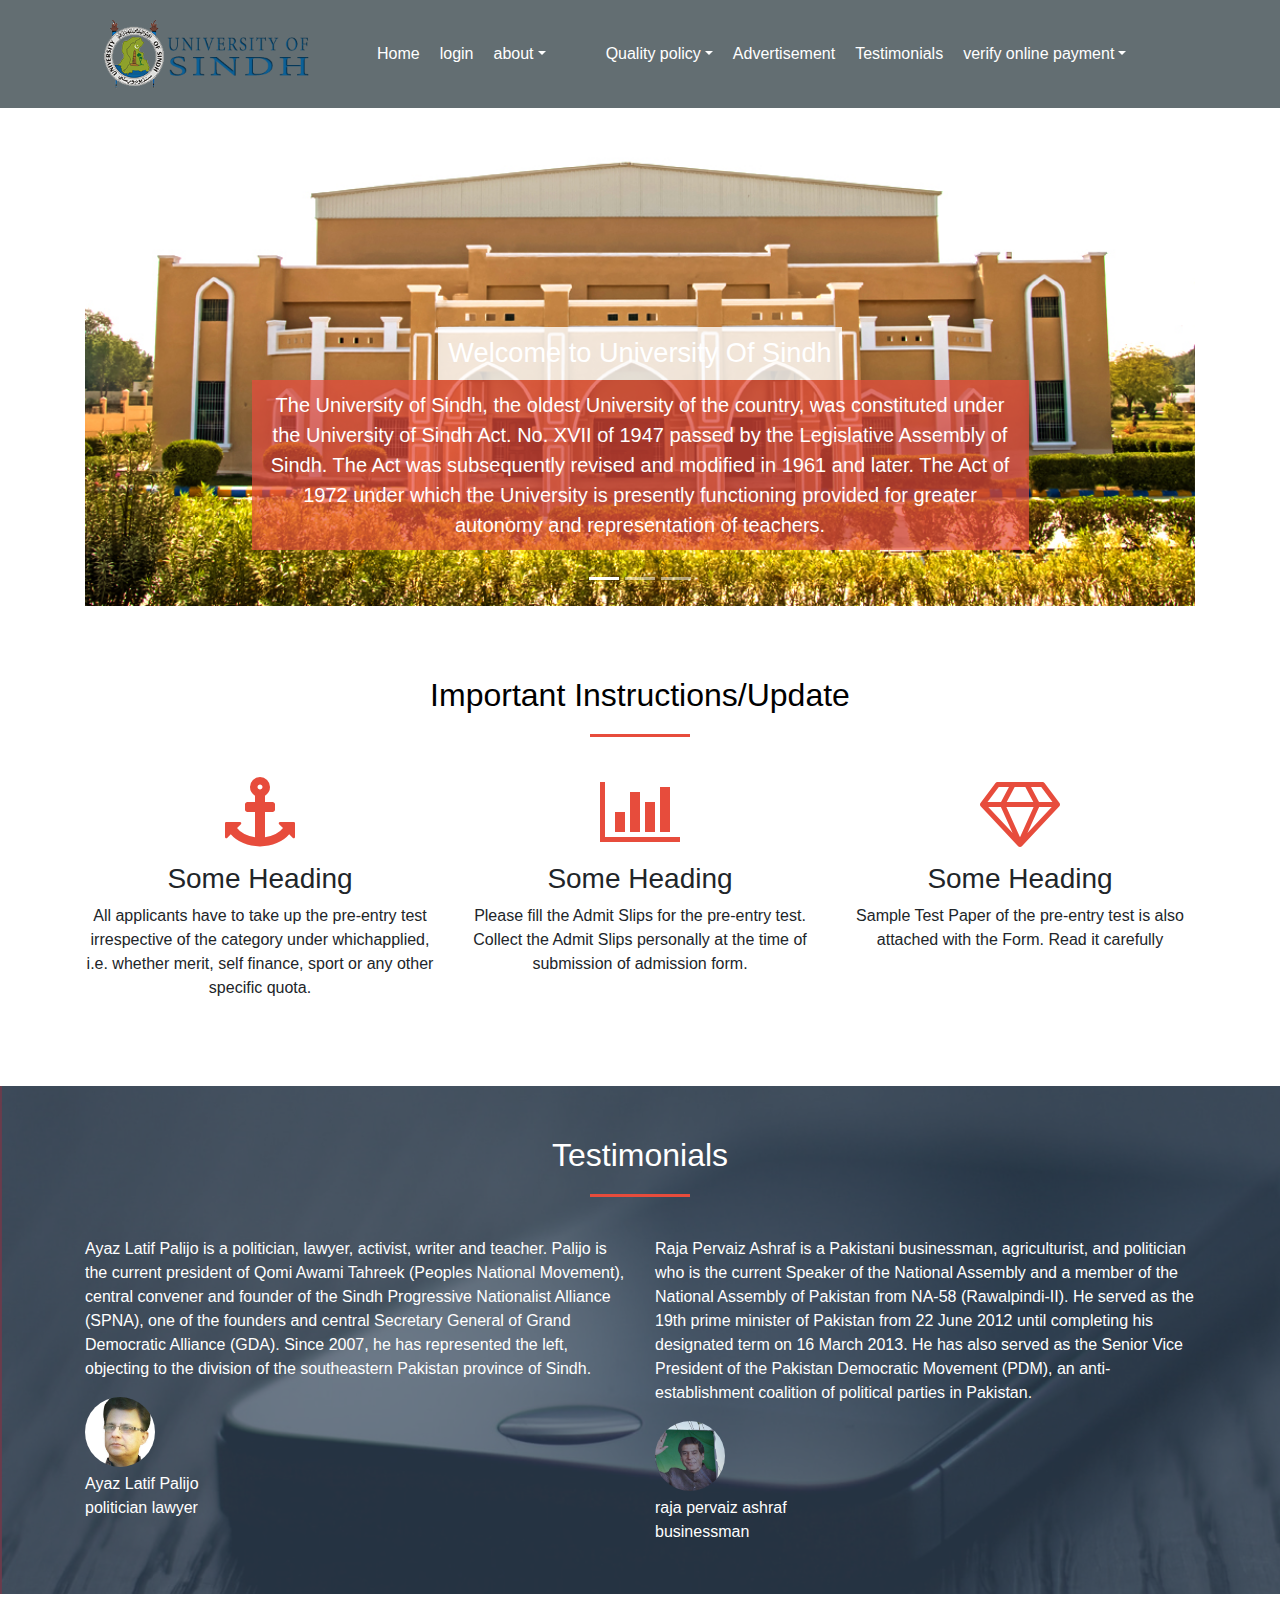
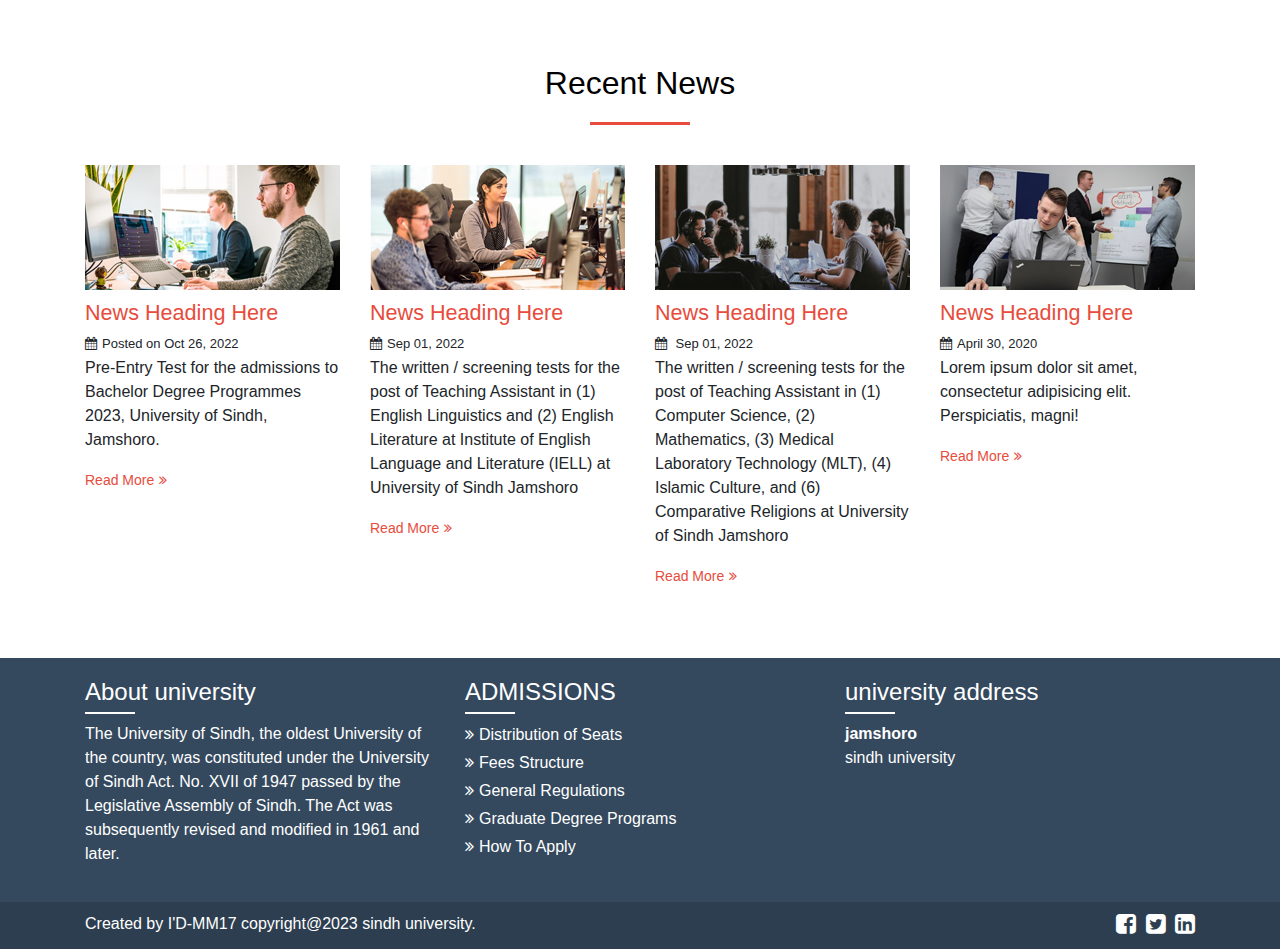
<file: index.html>
<!DOCTYPE html>
<html>
<head>
    <meta charset="UTF-8">
    <title>sindh university</title>
    <meta name="viewport" content="width=device-width, initial-scale=1, shrink-to-fit=no">
    <link href="https://stackpath.bootstrapcdn.com/font-awesome/4.7.0/css/font-awesome.min.css" rel="stylesheet" integrity="sha384-wvfXpqpZZVQGK6TAh5PVlGOfQNHSoD2xbE+QkPxCAFlNEevoEH3Sl0sibVcOQVnN" crossorigin="anonymous">
    <link rel="stylesheet" href="css/bootstrap.css">
    <link rel="stylesheet" href="css/style.css">
    <script src="js/bootstrap.bundle.min.js"></script>
</head>
<body>
    <div id="header">
        <div class="container">
         <div class="row">
            <div class="col-md-12">
            
                <nav class="navbar navbar-expand-sm  navbar-dark navbar">
                   
        <a  class="navbar-brand" href="#"><img src="images/usindh.jpg" width="250"></a> 
         
        
        <button class="navbar-toggler" data-bs-toggle="collapse" data-bs-target="#maynav">
            <span class="navbar-toggler-icon"></span>
        </button>
        
        <div class="collapse navbar-collapse" id="maynav">
    <ul id="menu"  class=" navbar-nav"class="float-md-right">
                        <li><a href="index.html" class="active">Home</a></li>
                        <li><a href="login.php">login</a></li>
                        <li class="dropdown"><a class="nav-link dropdown-toggle" data-bs-toggle="dropdown" href="#">about</a>
                        <div class="dropdown-menu">
                <a  class="dropdown-item"  href="introduction jamshoro.html">Introduction to jamshoro</a>
                <a  class="dropdown-item"  href="about the university.html">about the university</a>
         

                    
                <a  class="dropdown-item"  href="University Community Partnership.html">University community partnership</a>
                <a  class="dropdown-item"  href="Vice-Chancellor Message.html">Vice chancellor message</a>
               </div></li>
                        </li>
                        <ul> <li class="dropdown"><a class="nav-link dropdown-toggle" data-bs-toggle="dropdown" href="Quality Policy in Urdu.html">Quality policy</a>
                        <div class="dropdown-menu">
                <a  class="dropdown-item"  href="Quality Policy in Urdu.html #sindhi">Quality policy in Sindhi</a>
                <a  class="dropdown-item"  href="Quality Policy in Urdu.html #urdu">Quality policy in Urdu</a>
                <a  class="dropdown-item"  href="Quality Policy in Urdu.html #english">Quality policy in English</a>
                
               </div></li></ul>
                        <li><a href="#advertisement">Advertisement</a></li>
                        <li><a href="#testimonials">Testimonials</a></li>
                        <li class="dropdown"><a class="nav-link dropdown-toggle" data-bs-toggle="dropdown" href="#verify online payment">verify online payment</a>
                        <div class="dropdown-menu">
                <a  class="dropdown-item"  href="#">hbl bank</a>
                <a  class="dropdown-item"  href="#">mobile account</a>
                <a  class="dropdown-item"  href="#">mobile app</a>
                <a  class="dropdown-item"  href="#">branch</a>
               </div></li>
                        </li>
                    </ul>       
    
    </nav></div>
                    
                </div>
                            
            </div>
        </div>
    </div>
    
    
    <section class="home" id="home">

        <div class="container">
            <div class="row">
                <div class="col-md-12">
                    
                
    <div class="carousel slide" id="myslide" data-bs-ride="carousel">
    <ul class="carousel-indicators">
        <li data-bs-target="#myslide" data-bs-slide-to="0" class="active" ></li>
        <li data-bs-target="#myslide" data-bs-slide-to="1" ></li>
        <li data-bs-target="#myslide" data-bs-slide-to="2" ></li>
    </ul>
    <div class="carousel-inner">
        
        <div class="carousel-item active">
            <img src="images/slider/pic1.jpg "class="imgs   pt-3">
        
            <div class="carousel-caption">
                <h1 class="title">Welcome to University Of Sindh</h1>
                        <p class="lead">The University of Sindh, the oldest University of the country, was constituted under the University of Sindh Act. No. XVII of 1947 passed by the Legislative Assembly of Sindh. The Act was subsequently revised and modified in 1961 and later. The Act of 1972 under which the University is presently functioning provided for greater autonomy and representation of teachers.</p>
            
        </div>
        </div>
        
        <div class="carousel-item">
            <img src="images/slider/pic2.jpg " class="imgs pt-3" >
            <div class="carousel-caption">
                <h1 class="title">23 thousand candidates throng SU campus to appear in pre-entrance test</h1>
                        <p class="lead">SU campus at Jamshoro took on a festive look as around 23 thousand candidates of which around 5000 were girls and the rest boys dotted in throngs and long beelines the entire width and breadth of the varsity to appear in pre-entrance test for admission to as many as 61 academic disciplines under the bachelor degree programs 2020 morning and evening streams.</p>
            </div>
        </div>
    
        <div class="carousel-item">
            <img src=" images/slider/pic3.jpg" class="imgs   pt-3">
            <div class="carousel-caption">
            <h1 class="title">Institute of Mathematics & Computer Science - IMCS </h1>
                       
            </div>
        </div>
    </div>
</div>
</div>
</div>
</div>
</div> 
</section>
<section class="updatesAnnouncement"  id="updatesAnnouncement">

<div class="container section">
        <div class="row">
            <div class="col-md-12">
                <h2 class="section-head">Important Instructions/Update</h2>
            </div>
            <div class="col-sm-6 col-md-4">
                <div class="service-box">
                    <i class="fa fa-anchor"></i>
                    <h3>Some Heading</h3>
                    <p>All applicants have to take up the pre-entry test irrespective of the category under whichapplied, i.e. whether merit, self finance, sport or any other specific quota.
</p>
                </div>
            </div>
            <div class="col-sm-6 col-md-4">
                <div class="service-box">
                    <i class="fa fa-bar-chart"></i>
                    <h3>Some Heading</h3>
                    <p>Please fill the Admit Slips for the pre-entry test. Collect the Admit Slips personally at the time of submission of admission form.</p>
                </div>
            </div>
            <div class="col-sm-6 col-md-4">
                <div class="service-box">
                    <i class="fa fa-diamond"></i>
                    <h3>Some Heading</h3>
                    <p>Sample Test Paper of the pre-entry test is also attached with the Form. Read it carefully</p>
                </div>
            </div>
        </div>
    </div>
</section>

    <div id="testimonials" class="section">
        <div class="container">
            <div class="row">
                <div class="col-md-12">
                    <h2 class="section-head text-white">Testimonials</h2>
                </div>
                <div class="col-md-6">
                    <div class="testimonial">
                        <p>Ayaz Latif Palijo is a politician, lawyer, activist, writer and teacher. Palijo is the current president of Qomi Awami Tahreek (Peoples National Movement), central convener and founder of the Sindh Progressive Nationalist Alliance (SPNA), one of the founders and central Secretary General of Grand Democratic Alliance (GDA). Since 2007, he has represented the left, objecting to the division of the southeastern Pakistan province of Sindh.</p>
                        <img src="images/ayaz-latif-palijo.jpg" width="70" alt="">
                        <div class="author">Ayaz Latif Palijo</div>
                        <div class="author-company">politician lawyer</div>
                    </div>
                </div>
                <div class="col-md-6">
                    <div class="testimonial">
                        <p>Raja Pervaiz Ashraf is a Pakistani businessman, agriculturist, and politician who is the current Speaker of the National Assembly and a member of the National Assembly of Pakistan from NA-58 (Rawalpindi-II). He served as the 19th prime minister of Pakistan from 22 June 2012 until completing his designated term on 16 March 2013. He has also served as the Senior Vice President of the Pakistan Democratic Movement (PDM), an anti-establishment coalition of political parties in Pakistan.</p>
                        <img src="images/raja-pervaiz-ashraf.jpg" width="70" alt="">
                        <div class="author">raja pervaiz ashraf</div>
                        <div class="author-company">businessman</div>
                    </div>
                </div>
            </div>
        </div>
    </div>
    <section class="advertisement" id="advertisement">

    <div id="news" class="container section">
        <div class="row">
            <div class="col-md-12">
                <h2 class="section-head">Recent News</h2>
            </div>
            <div class="col-md-6 col-lg-3">
                <div class="news-post">
                    <img src="images/post-1.jpg" alt="">
                    <h3><a href="">News Heading Here</a></h3>
                    <div class="post-date">Posted on Oct 26, 2022</div>
                    <p>Pre-Entry Test for the admissions to Bachelor Degree Programmes 2023, University of Sindh, Jamshoro.</p>
                    <a href="" class="readmore">Read More</a>
                </div>
            </div>
            <div class="col-md-6 col-lg-3">
                <div class="news-post">
                    <img src="images/post-2.jpg" alt="">
                    <h3><a href="">News Heading Here</a></h3>
                    <div class="post-date">Sep 01, 2022</div>
                    <p>The written / screening tests for the post of Teaching Assistant in (1) English Linguistics and (2) English Literature at Institute of English Language and Literature (IELL) at University of Sindh Jamshoro</p>
                    <a href="" class="readmore">Read More</a>
                </div>
            </div>
            <div class="col-md-6  col-lg-3">
                <div class="news-post">
                    <img src="images/post-3.jpg" alt="">
                    <h3><a href="">News Heading Here</a></h3>
                    <div class="post-date"> Sep 01, 2022</div>
                    <p>The written / screening tests for the post of Teaching Assistant in (1) Computer Science, (2) Mathematics, (3) Medical Laboratory Technology (MLT), (4) Islamic Culture, and (6) Comparative Religions at University of Sindh Jamshoro</p>
                    <a href="" class="readmore">Read More</a>
                </div>
            </div>
            <div class="col-md-6 col-lg-3">
                <div class="news-post">
                    <img src="images/post-4.jpg" alt="">
                    <h3><a href="">News Heading Here</a></h3>
                    <div class="post-date">April 30, 2020</div>
                    <p>Lorem ipsum dolor sit amet, consectetur adipisicing elit. Perspiciatis, magni!</p>
                    <a href="" class="readmore">Read More</a>
                </div>
            </div>
        </div>
    </div></section>



    <div id="footer-sidebar">
        <div class="container">
            <div class="row">
                <div class="col-sm-6 col-md-4">
                    <div class="footer-widget">
                        <h4>About university</h4>
                        <p>The University of Sindh, the oldest University of the country, was constituted under the University of Sindh Act. No. XVII of 1947 passed by the Legislative Assembly of Sindh. The Act was subsequently revised and modified in 1961 and later.</p>
                        
                    </div>
                </div>
                <div class="col-sm-6 col-md-4">
                    <div class="footer-widget">
                        <h4>ADMISSIONS</h4>
                        
                        
                        <ul class="latest-news">
                            <li><a href="">Distribution of Seats</a></li>
                            <li><a href="">Fees Structure</a></li>
                            <li><a href="">General Regulations </a></li>
                            <li><a href="">Graduate Degree Programs</a></li>
                            <li><a href="">How To Apply</a></li>
                        </ul>
                    </div>
                </div>
                <div class="col-sm-6 col-md-4">
                    <div class="footer-widget">
                        <h4>university address</h4>
                        <address>
                            <b>jamshoro</b><br>
                            sindh university<br>
        
                        </address>

                    </div>
                </div>
            </div>
        </div>
    </div>


    <div id="footer">
        <div class="container">
            <div class="row">
                <div class="col-md-6">Created by I'D-MM17  copyright@2023 sindh university.</div>
                <div class="col-md-6">
                    <ul id="social-icons" class="float-md-right">
                        <li><a href="https://www.facebook.com/" class="fa fa-facebook-square"></a></li>
                        <li><a href="https://twitter.com/i/flow/login" class="fa fa-twitter-square"></a></li>
                        <li><a href="https://www.linkedin.com/home" class="fa fa-linkedin-square"></a></li>
                    </ul>
                </div>
            </div>
        </div>
    </div>
</body>
</html>
</file>
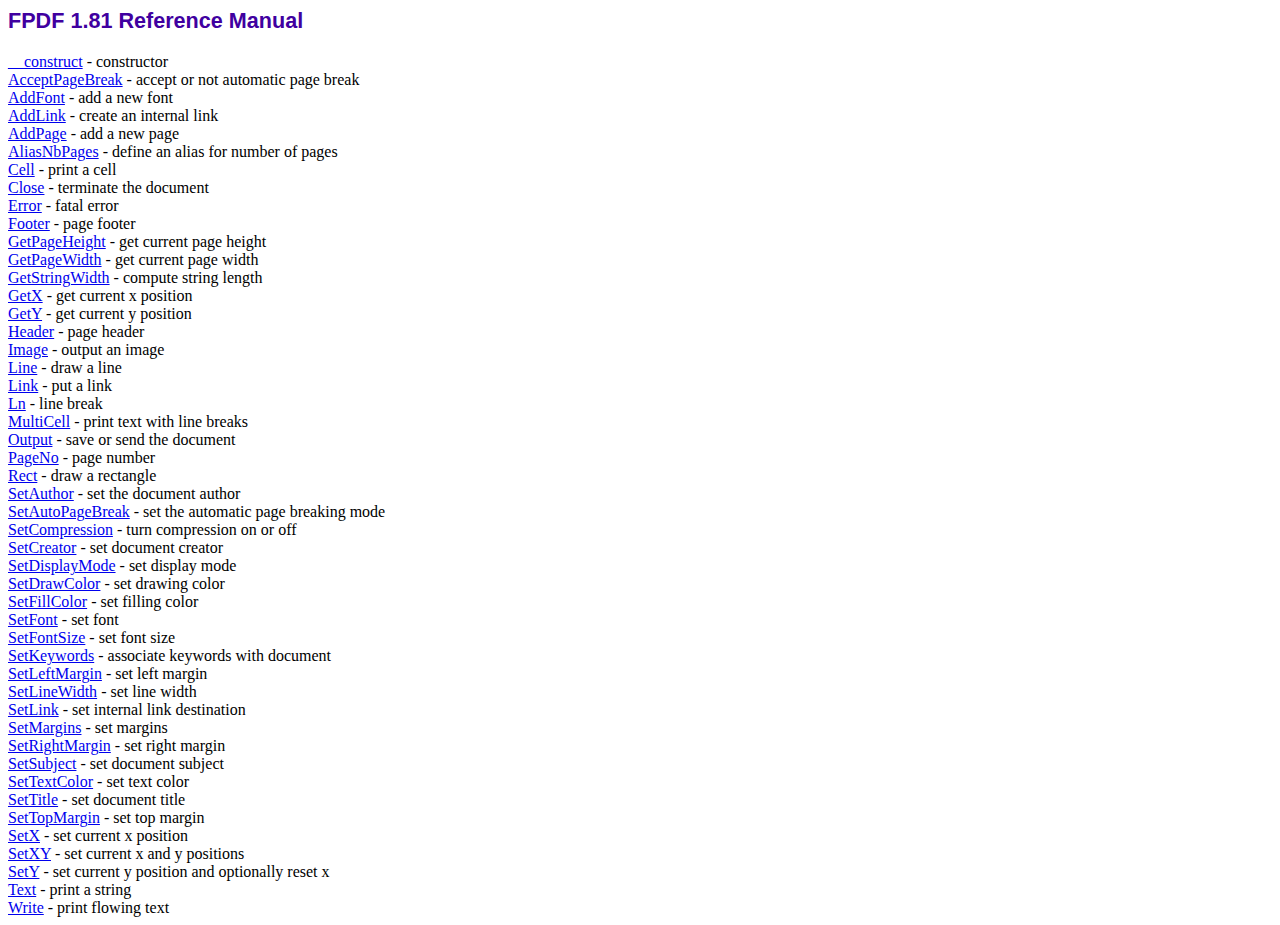
<file: library/fpdf/doc/index.htm>
<!DOCTYPE html PUBLIC "-//W3C//DTD HTML 4.01 Transitional//EN">
<html>
<head>
<meta http-equiv="Content-Type" content="text/html; charset=ISO-8859-1">
<title>FPDF 1.81 Reference Manual</title>
<link type="text/css" rel="stylesheet" href="../fpdf.css">
</head>
<body>
<h1>FPDF 1.81 Reference Manual</h1>
<a href="__construct.htm">__construct</a> - constructor<br>
<a href="acceptpagebreak.htm">AcceptPageBreak</a> - accept or not automatic page break<br>
<a href="addfont.htm">AddFont</a> - add a new font<br>
<a href="addlink.htm">AddLink</a> - create an internal link<br>
<a href="addpage.htm">AddPage</a> - add a new page<br>
<a href="aliasnbpages.htm">AliasNbPages</a> - define an alias for number of pages<br>
<a href="cell.htm">Cell</a> - print a cell<br>
<a href="close.htm">Close</a> - terminate the document<br>
<a href="error.htm">Error</a> - fatal error<br>
<a href="footer.htm">Footer</a> - page footer<br>
<a href="getpageheight.htm">GetPageHeight</a> - get current page height<br>
<a href="getpagewidth.htm">GetPageWidth</a> - get current page width<br>
<a href="getstringwidth.htm">GetStringWidth</a> - compute string length<br>
<a href="getx.htm">GetX</a> - get current x position<br>
<a href="gety.htm">GetY</a> - get current y position<br>
<a href="header.htm">Header</a> - page header<br>
<a href="image.htm">Image</a> - output an image<br>
<a href="line.htm">Line</a> - draw a line<br>
<a href="link.htm">Link</a> - put a link<br>
<a href="ln.htm">Ln</a> - line break<br>
<a href="multicell.htm">MultiCell</a> - print text with line breaks<br>
<a href="output.htm">Output</a> - save or send the document<br>
<a href="pageno.htm">PageNo</a> - page number<br>
<a href="rect.htm">Rect</a> - draw a rectangle<br>
<a href="setauthor.htm">SetAuthor</a> - set the document author<br>
<a href="setautopagebreak.htm">SetAutoPageBreak</a> - set the automatic page breaking mode<br>
<a href="setcompression.htm">SetCompression</a> - turn compression on or off<br>
<a href="setcreator.htm">SetCreator</a> - set document creator<br>
<a href="setdisplaymode.htm">SetDisplayMode</a> - set display mode<br>
<a href="setdrawcolor.htm">SetDrawColor</a> - set drawing color<br>
<a href="setfillcolor.htm">SetFillColor</a> - set filling color<br>
<a href="setfont.htm">SetFont</a> - set font<br>
<a href="setfontsize.htm">SetFontSize</a> - set font size<br>
<a href="setkeywords.htm">SetKeywords</a> - associate keywords with document<br>
<a href="setleftmargin.htm">SetLeftMargin</a> - set left margin<br>
<a href="setlinewidth.htm">SetLineWidth</a> - set line width<br>
<a href="setlink.htm">SetLink</a> - set internal link destination<br>
<a href="setmargins.htm">SetMargins</a> - set margins<br>
<a href="setrightmargin.htm">SetRightMargin</a> - set right margin<br>
<a href="setsubject.htm">SetSubject</a> - set document subject<br>
<a href="settextcolor.htm">SetTextColor</a> - set text color<br>
<a href="settitle.htm">SetTitle</a> - set document title<br>
<a href="settopmargin.htm">SetTopMargin</a> - set top margin<br>
<a href="setx.htm">SetX</a> - set current x position<br>
<a href="setxy.htm">SetXY</a> - set current x and y positions<br>
<a href="sety.htm">SetY</a> - set current y position and optionally reset x<br>
<a href="text.htm">Text</a> - print a string<br>
<a href="write.htm">Write</a> - print flowing text<br>
</body>
</html>
</file>
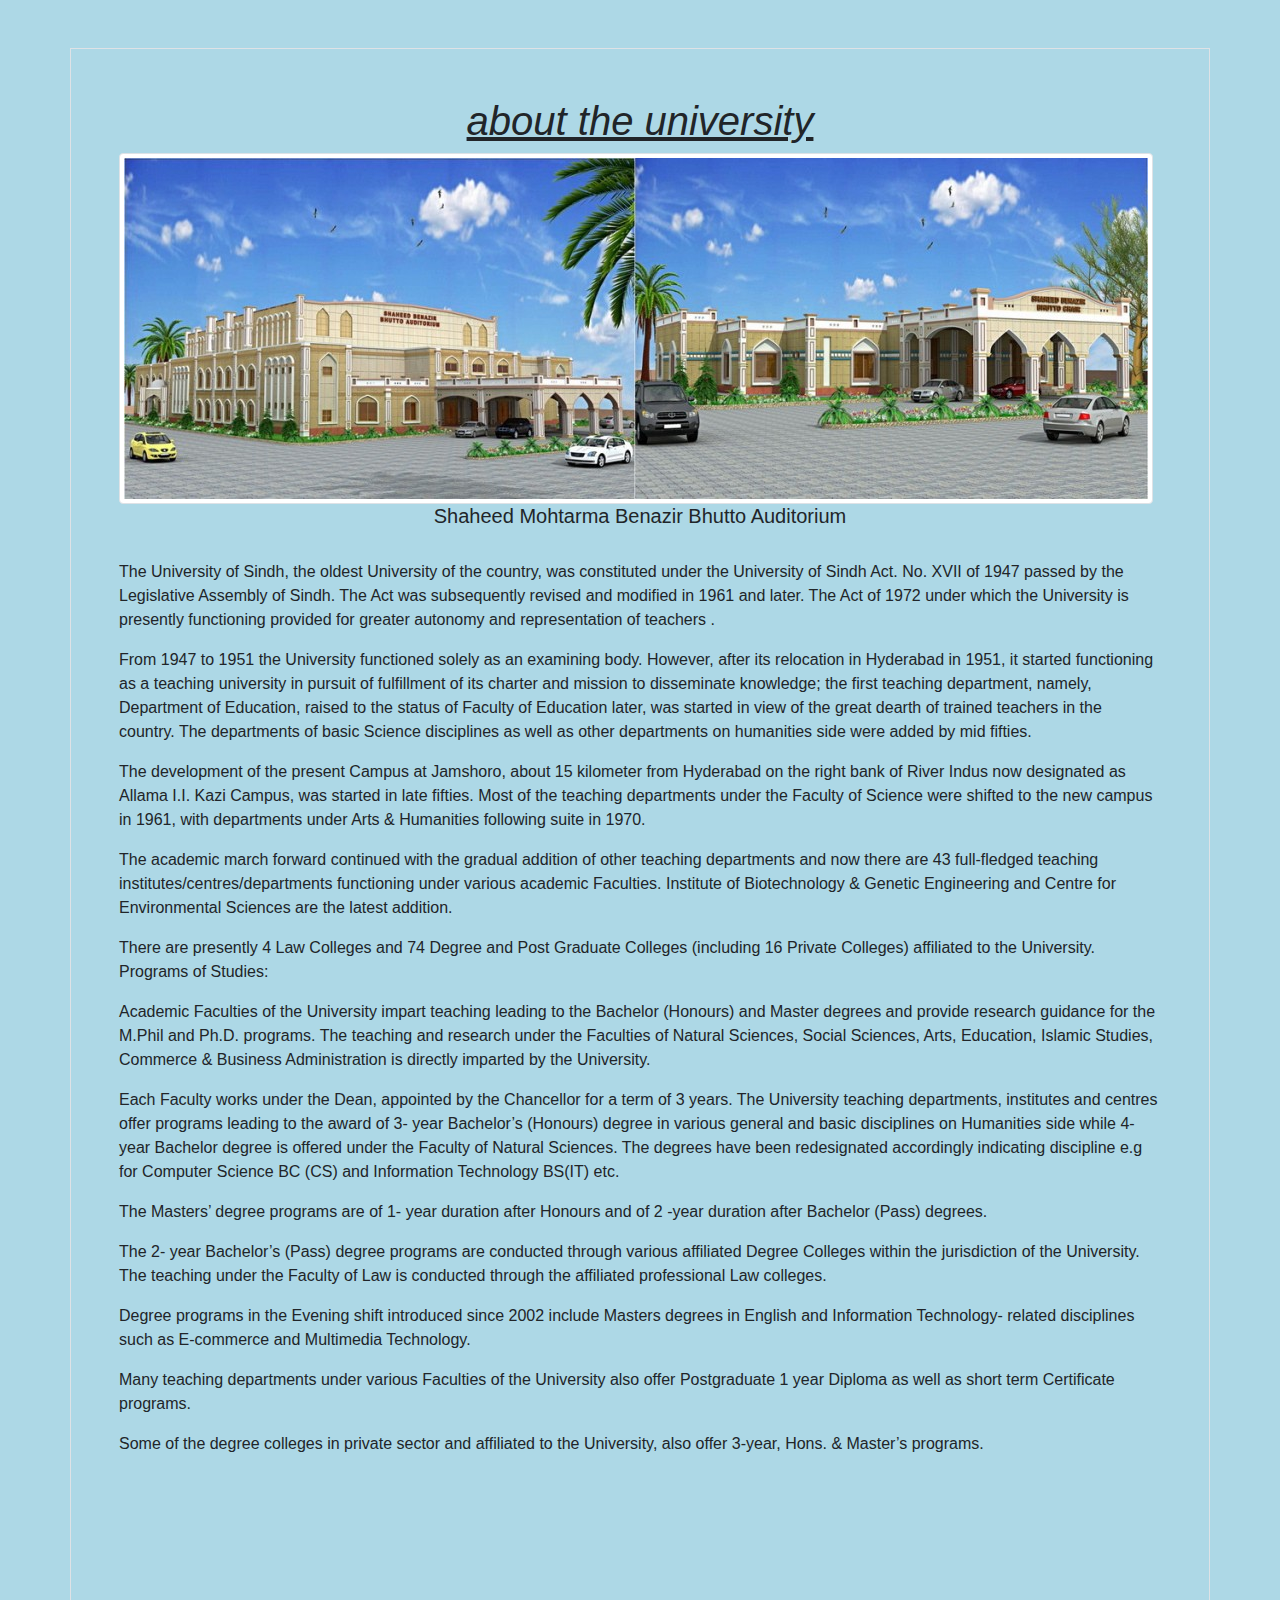
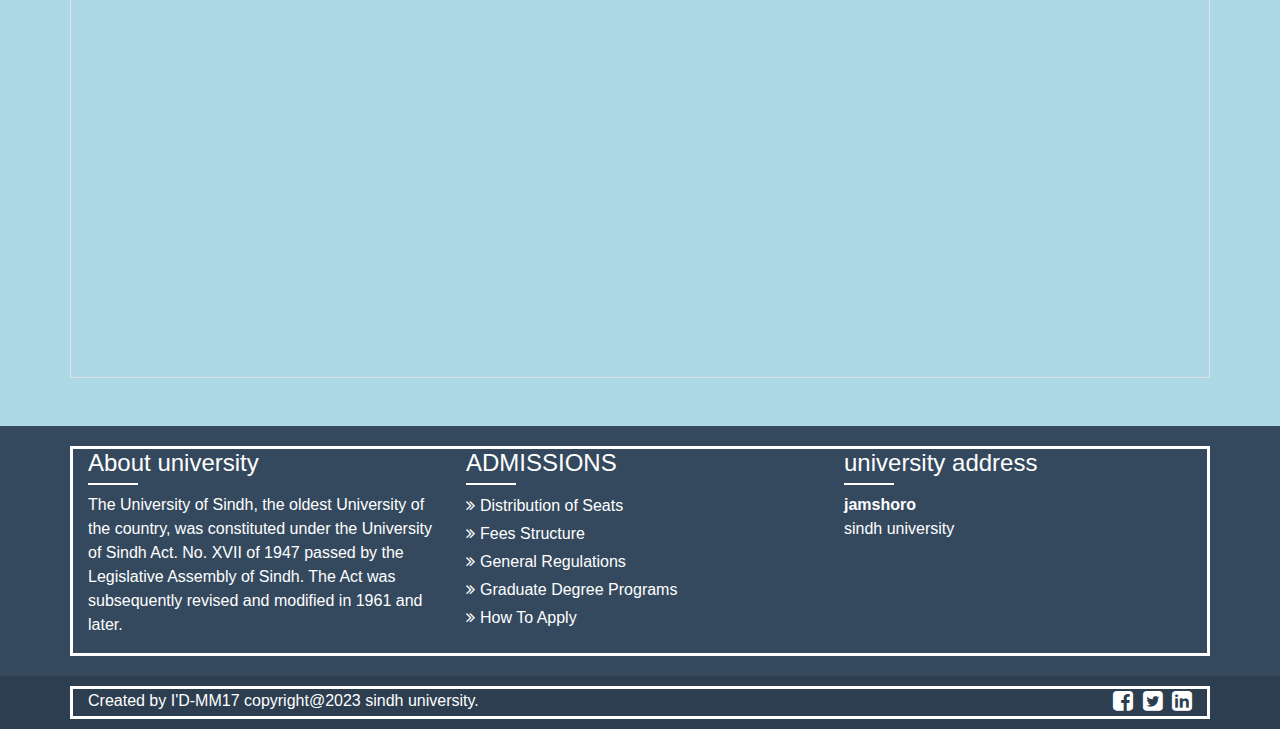
<file: about the university.html>
<!DOCTYPE html>
<html>
<head>
	<title>about the university</title>
	 <meta name="viewport" content="width=device-width, initial-scale=1, shrink-to-fit=no">
    <link href="https://stackpath.bootstrapcdn.com/font-awesome/4.7.0/css/font-awesome.min.css" rel="stylesheet" integrity="sha384-wvfXpqpZZVQGK6TAh5PVlGOfQNHSoD2xbE+QkPxCAFlNEevoEH3Sl0sibVcOQVnN" crossorigin="anonymous">
    <link rel="stylesheet" href="css/bootstrap.css">
    <link rel="stylesheet" href="css/style.css">
    <script src="js/bootstrap.bundle.min.js"></script>
    <link rel="stylesheet" type="text/css" href="about.css">
</head>
<body>
	<div class="container p-5 my-5 border">
	<h1><em>about the university</em></h1>
	<img src="images/benazir-audotorium-2_resize-1024x341.jpg" class="img-thumbnail" alt="Cinque Terre"class="img-fluid" src="ny.jpg">
      <h5>Shaheed Mohtarma Benazir Bhutto Auditorium</h5><br>

	
	<p>The University of Sindh, the oldest University of the country, was constituted under the University of Sindh Act. No. XVII of 1947 passed by the Legislative Assembly of Sindh. The Act was subsequently revised and modified in 1961 and later. The Act of 1972 under which the University is presently functioning provided for greater autonomy and representation of teachers .</p>
	<p>From 1947 to 1951 the University functioned solely as an examining body. However, after its relocation in Hyderabad in 1951, it started functioning as a teaching university in pursuit of fulfillment of its charter and mission to disseminate knowledge; the first teaching department, namely, Department of Education, raised to the status of Faculty of Education later, was started in view of the great dearth of trained teachers in the country. The departments of basic Science disciplines as well as other departments on humanities side were added by mid fifties.</p>
	<p>The development of the present Campus at Jamshoro, about 15 kilometer from Hyderabad on the right bank of River Indus now designated as Allama I.I. Kazi Campus, was started in late fifties. Most of the teaching departments under the Faculty of Science were shifted to the new campus in 1961, with departments under Arts & Humanities following suite in 1970.</p>
	
	<p>The academic march forward continued with the gradual addition of other teaching departments and now there are 43 full-fledged teaching institutes/centres/departments functioning under various academic Faculties. Institute of Biotechnology & Genetic Engineering and Centre for Environmental Sciences are the latest addition.</p>
    <p>There are presently 4 Law Colleges and 74 Degree and Post Graduate Colleges (including 16 Private Colleges) affiliated to the University.
Programs of Studies:</p>
<p>Academic Faculties of the University impart teaching leading to the Bachelor (Honours) and Master degrees and provide research guidance for the M.Phil and Ph.D. programs. The teaching and research under the Faculties of Natural Sciences, Social Sciences, Arts, Education, Islamic Studies, Commerce & Business Administration is directly imparted by the University.</p>
<p>Each Faculty works under the Dean, appointed by the Chancellor for a term of 3 years. The University teaching departments, institutes and centres offer programs leading to the award of 3- year Bachelor’s (Honours) degree in various general and basic disciplines on Humanities side while 4- year Bachelor degree is offered under the Faculty of Natural Sciences. The degrees have been redesignated accordingly indicating discipline e.g for Computer Science BC (CS) and Information Technology BS(IT) etc.</p>
<p>The Masters’ degree programs are of 1- year duration after Honours and of 2 -year duration after Bachelor (Pass) degrees.</p>
<p>The 2- year Bachelor’s (Pass) degree programs are conducted through various affiliated Degree Colleges within the jurisdiction of the University.

The teaching under the Faculty of Law is conducted through the affiliated professional Law colleges.</p>
  <p>Degree programs in the Evening shift introduced since 2002 include Masters degrees in English and Information Technology- related disciplines such as E-commerce and Multimedia Technology.</p>
  <p>Many teaching departments under various Faculties of the University also offer Postgraduate 1 year Diploma as well as short term Certificate programs.</p>
  <p>Some of the degree colleges in private sector and affiliated to the University, also offer 3-year, Hons. & Master’s programs.</p>
   <iframe src="https://www.google.com/maps/embed?pb=!1m14!1m8!1m3!1d7207.115932030984!2d68.264618!3d25.419603!3m2!1i1024!2i768!4f13.1!3m3!1m2!1s0x0%3A0x269a508c0bc6a24b!2sUniversity%20of%20Sindh!5e0!3m2!1sen!2sus!4v1673777154695!5m2!1sen!2sus"width="600" height="450" style="border:0;" allowfullscreen="" loading="lazy" referrerpolicy="no-referrer-when-downgrade"></iframe></div>


   <div id="footer-sidebar">
        <div class="container">
            <div class="row">
                <div class="col-sm-6 col-md-4">
                    <div class="footer-widget">
                        <h4>About university</h4>
                        <p>The University of Sindh, the oldest University of the country, was constituted under the University of Sindh Act. No. XVII of 1947 passed by the Legislative Assembly of Sindh. The Act was subsequently revised and modified in 1961 and later.</p>
                        
                    </div>
                </div>
                <div class="col-sm-6 col-md-4">
                    <div class="footer-widget">
                        <h4>ADMISSIONS</h4>
                        
                        
                        <ul class="latest-news">
                            <li><a href="">Distribution of Seats</a></li>
                            <li><a href="">Fees Structure</a></li>
                            <li><a href="">General Regulations </a></li>
                            <li><a href="">Graduate Degree Programs</a></li>
                            <li><a href="">How To Apply</a></li>
                        </ul>
                    </div>
                </div>
                <div class="col-sm-6 col-md-4">
                    <div class="footer-widget">
                        <h4>university address</h4>
                        <address>
                            <b>jamshoro</b><br>
                            sindh university<br>
        
                        </address>

                    </div>
                </div>
            </div>
        </div>
    </div>


    <div id="footer">
        <div class="container">
            <div class="row">
                <div class="col-md-6">Created by I'D-MM17  copyright@2023 sindh university.</div>
                <div class="col-md-6">
                    <ul id="social-icons" class="float-md-right">
                        <li><a href="https://www.facebook.com/" class="fa fa-facebook-square"></a></li>
                        <li><a href="https://twitter.com/i/flow/login" class="fa fa-twitter-square"></a></li>
                        <li><a href="https://www.linkedin.com/home" class="fa fa-linkedin-square"></a></li>
                    </ul>
                </div>
            </div>
        </div>
    </div>
</body>
</html>

</body>
</html>
</file>
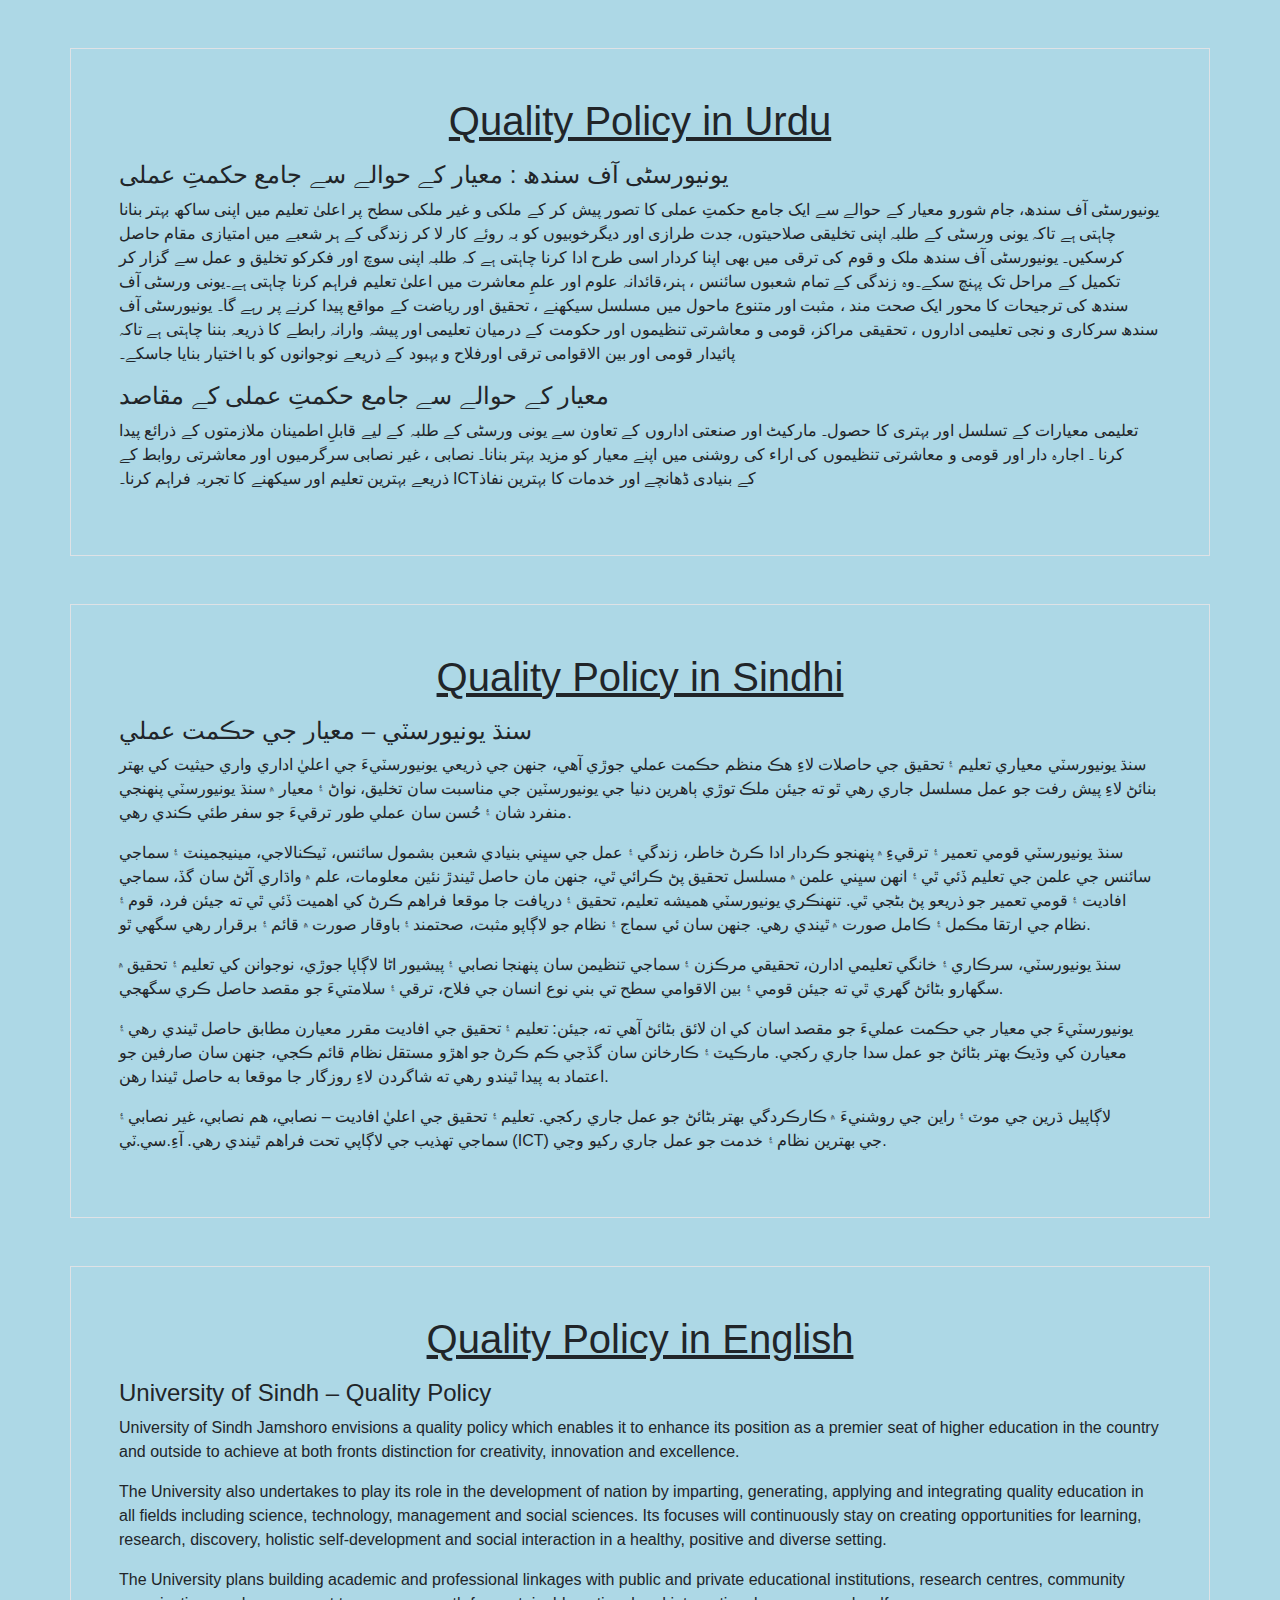
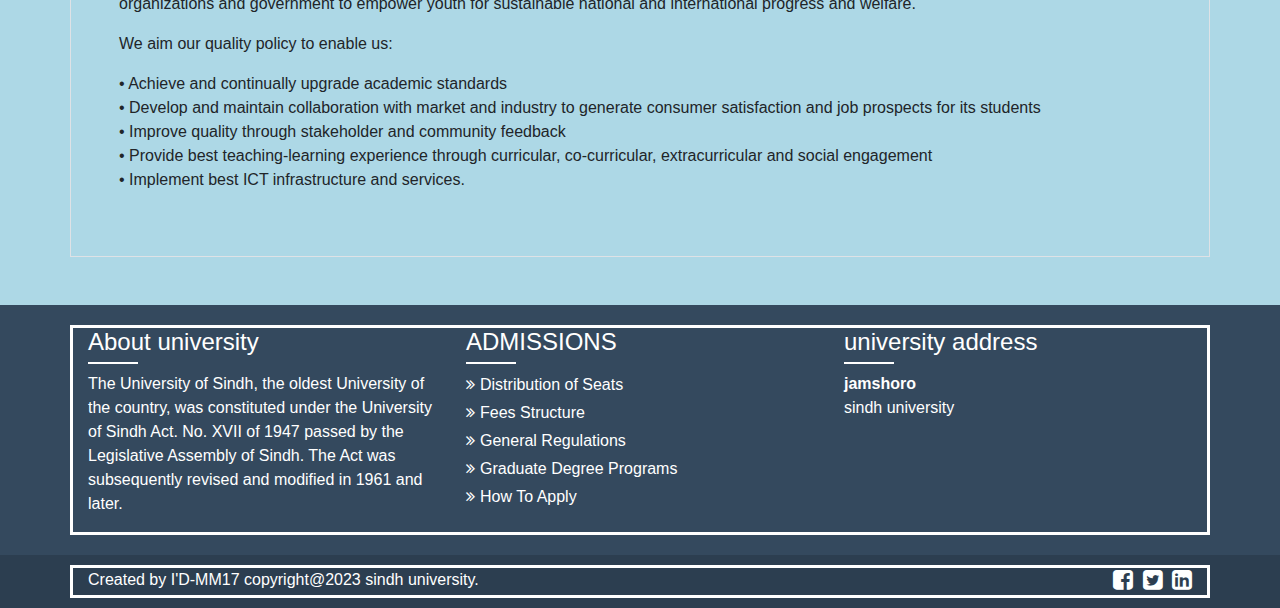
<file: Quality Policy in Urdu.html>
<!DOCTYPE html>
<html>
<head>
	 <meta charset="UTF-8">
    <title>Quality Policy in Urdu</title>
    <meta name="viewport" content="width=device-width, initial-scale=1, shrink-to-fit=no">
    <link href="https://stackpath.bootstrapcdn.com/font-awesome/4.7.0/css/font-awesome.min.css" rel="stylesheet" integrity="sha384-wvfXpqpZZVQGK6TAh5PVlGOfQNHSoD2xbE+QkPxCAFlNEevoEH3Sl0sibVcOQVnN" crossorigin="anonymous">
    <link rel="stylesheet" href="css/bootstrap.css">
    <link rel="stylesheet" href="css/style.css">
    <script src="js/bootstrap.bundle.min.js"></script>
    <link rel="stylesheet" type="text/css" href="about.css">
</head>
<body>
	<section id="urdu">
	<div class="container p-5 my-5 border">
		<h1>Quality Policy in Urdu</h1>
		<p><h4>یونیورسٹی آف سندھ : معیار کے حوالے سے جامع حکمتِ عملی</h4>



یونیورسٹی آف سندھ، جام شورو معیار کے حوالے سے ایک جامع حکمتِ عملی کا تصور پیش کر کے ملکی و غیر ملکی سطح پر اعلیٰ تعلیم میں اپنی ساکھ بہتر بنانا چاہتی ہے تاکہ یونی ورسٹی کے طلبہ اپنی تخلیقی صلاحیتوں، جدت طرازی اور دیگرخوبیوں کو بہ روئے کار لا کر زندگی کے ہر شعبے میں امتیازی مقام حاصل کرسکیں۔

یونیورسٹی آف سندھ ملک و قوم کی ترقی میں بھی اپنا کردار اسی طرح ادا کرنا چاہتی ہے کہ طلبہ اپنی سوچ اور فکرکو تخلیق و عمل سے گزار کر تکمیل کے مراحل تک پہنچ سکے۔وہ زندگی کے تمام شعبوں سائنس ، ہنر،قائدانہ علوم اور علمِ معاشرت میں اعلیٰ تعلیم فراہم کرنا چاہتی ہے۔یونی ورسٹی آف سندھ کی ترجیحات کا محور ایک صحت مند ، مثبت اور متنوع ماحول میں مسلسل سیکھنے ، تحقیق اور ریاضت کے مواقع پیدا کرنے پر رہے گا۔

یونیورسٹی آف سندھ سرکاری و نجی تعلیمی اداروں ، تحقیقی مراکز، قومی و معاشرتی تنظیموں اور حکومت کے درمیان تعلیمی اور پیشہ وارانہ رابطے کا ذریعہ بننا چاہتی ہے تاکہ پائیدار قومی اور بین الاقوامی ترقی اورفلاح و بہبود کے ذریعے نوجوانوں کو با اختیار بنایا جاسکے۔




		</p>
		<p><h4>معیار کے حوالے سے جامع حکمتِ عملی کے مقاصد</h4>



تعلیمی معیارات کے تسلسل اور بہتری کا حصول۔
مارکیٹ اور صنعتی اداروں کے تعاون سے یونی ورسٹی کے طلبہ کے لیے قابلِ اطمینان ملازمتوں کے ذرائع پیدا کرنا ۔
اجارہ دار اور قومی و معاشرتی تنظیموں کی اراء کی روشنی میں اپنے معیار کو مزید بہتر بنانا۔
نصابی ، غیر نصابی سرگرمیوں اور معاشرتی روابط کے ذریعے بہترین تعلیم اور سیکھنے کا تجربہ فراہم کرنا۔
ICTکے بنیادی ڈھانچے اور خدمات کا بہترین نفاذ



		</p>
	</div>
</section>
<section  id="sindhi">
	<div class="container p-5 my-5 border">
		<h1>Quality Policy in Sindhi</h1>
		<p><h4>سنڌ يونيورسٽي – معيار جي حڪمت عملي</h4>
        سنڌ يونيورسٽي معياري تعليم ۽ تحقيق جي حاصلات لاءِ هڪ منظم حڪمت عملي جوڙي آهي، جنهن جي ذريعي يونيورسٽيءَ جي اعليٰ اداري واري حيثيت کي بهتر بنائڻ لاءِ پيش رفت جو عمل مسلسل جاري رهي ٿو ته جيئن ملڪ توڙي ٻاهرين دنيا جي يونيورسٽين جي مناسبت سان تخليق، نواڻ ۽ معيار ۾ سنڌ يونيورسٽي پنهنجي منفرد شان ۽ حُسن سان عملي طور ترقيءَ جو سفر طئي ڪندي رهي.</p>
<p>سنڌ يونيورسٽي قومي تعمير ۽ ترقيءِ ۾ پنهنجو ڪردار ادا ڪرڻ خاطر، زندگي ۽ عمل جي سڀني بنيادي شعبن بشمول سائنس، ٽيڪنالاجي، مينيجمينٽ ۽ سماجي سائنس جي علمن جي تعليم ڏئي ٿي ۽ انهن سڀني علمن ۾ مسلسل تحقيق پڻ ڪرائي ٿي، جنهن مان حاصل ٿيندڙ نئين معلومات، علم ۾ واڌاري آڻڻ سان گڏ، سماجي افاديت ۽ قومي تعمير جو ذريعو پڻ بڻجي ٿي. تنهنڪري يونيورسٽي هميشه تعليم، تحقيق ۽ دريافت جا موقعا فراهم ڪرڻ کي اهميت ڏئي ٿي ته جيئن فرد، قوم ۽ نظام جي ارتقا مڪمل ۽ ڪامل صورت ۾ ٿيندي رهي. جنهن سان ئي سماج ۽ نظام جو لاڳاپو مثبت، صحتمند ۽ باوقار صورت ۾ قائم ۽ برقرار رهي سگهي ٿو.</p>
<p>سنڌ يونيورسٽي، سرڪاري ۽ خانگي تعليمي ادارن، تحقيقي مرڪزن ۽ سماجي تنظيمن سان پنهنجا نصابي ۽ پيشيور اڻا لاڳاپا جوڙي، نوجوانن کي تعليم ۽ تحقيق ۾ سگهارو بڻائڻ گهري ٿي ته جيئن قومي ۽ بين الاقوامي سطح تي بني نوع انسان جي فلاح، ترقي ۽ سلامتيءَ جو مقصد حاصل ڪري سگهجي.

</p><p>
	يونيورسٽيءَ جي معيار جي حڪمت عمليءَ جو مقصد اسان کي ان لائق بڻائڻ آهي ته، جيئن:
تعليم ۽ تحقيق جي افاديت مقرر معيارن مطابق حاصل ٿيندي رهي ۽ معيارن کي وڌيڪ بهتر بڻائڻ جو عمل سدا جاري رکجي.
 مارڪيٽ ۽ ڪارخانن سان گڏجي ڪم ڪرڻ جو اهڙو مستقل نظام قائم ڪجي، جنهن سان صارفين جو اعتماد به پيدا ٿيندو رهي ته شاگردن لاءِ روزگار جا موقعا به حاصل ٿيندا رهن.

</p><p>
 لاڳاپيل ڌرين جي موٽ ۽ راين جي روشنيءَ ۾ ڪارڪردگي بهتر بڻائڻ جو عمل جاري رکجي.
 تعليم ۽ تحقيق جي اعليٰ افاديت – نصابي، هم نصابي، غير نصابي ۽ سماجي تهذيب جي لاڳاپي تحت فراهم ٿيندي رهي.
 آءِ.سي.ٽي (ICT) جي بهترين نظام ۽ خدمت جو عمل جاري رکيو وڃي.	
</p>



	</div>
</section>
<section  id="english">
	<div class="container p-5 my-5 border">
		<h1>Quality Policy in English</h1>
		<p><h4>University of Sindh – Quality Policy</h4>
University of Sindh Jamshoro envisions a quality policy which enables it to enhance its position as a premier seat of higher education in the country and outside to achieve at both fronts distinction for creativity, innovation and excellence.</p>
<p>The University also undertakes to play its role in the development of nation by imparting, generating, applying and integrating quality education in all fields including science, technology, management and social sciences. Its focuses will continuously stay on creating opportunities for learning, research, discovery, holistic self-development and social interaction in a healthy, positive and diverse setting.</p>
<p>The University plans building academic and professional linkages with public and private educational institutions, research centres, community organizations and government to empower youth for sustainable national and international progress and welfare.</p>
<p>We aim our quality policy to enable us:</p>
<p>• Achieve and continually upgrade academic standards<br>
• Develop and maintain collaboration with market and industry to generate consumer satisfaction and job prospects for its students<br>
• Improve quality through stakeholder and community feedback<br>
• Provide best teaching-learning experience through curricular, co-curricular, extracurricular and social engagement<br>
• Implement best ICT infrastructure and services.


</p>
		
	</div>
</section>

<div id="footer-sidebar">
  <div class="container">
            <div class="row">
                <div class="col-sm-6 col-md-4">
                    <div class="footer-widget">
                        <h4>About university</h4>
                        <p>The University of Sindh, the oldest University of the country, was constituted under the University of Sindh Act. No. XVII of 1947 passed by the Legislative Assembly of Sindh. The Act was subsequently revised and modified in 1961 and later.</p>
                        
                    </div>
                </div>
                <div class="col-sm-6 col-md-4">
                    <div class="footer-widget">
                        <h4>ADMISSIONS</h4>
                        
                        
                        <ul class="latest-news">
                            <li><a href="">Distribution of Seats</a></li>
                            <li><a href="">Fees Structure</a></li>
                            <li><a href="">General Regulations </a></li>
                            <li><a href="">Graduate Degree Programs</a></li>
                            <li><a href="">How To Apply</a></li>
                        </ul>
                    </div>
                </div>
                <div class="col-sm-6 col-md-4">
                    <div class="footer-widget">
                        <h4>university address</h4>
                        <address>
                            <b>jamshoro</b><br>
                            sindh university<br>
        
                        </address>

                    </div>
                </div>
            </div>
        </div>
    </div>


    <div id="footer">
        <div class="container">
            <div class="row">
                <div class="col-md-6">Created by I'D-MM17  copyright@2023 sindh university.</div>
                <div class="col-md-6">
                    <ul id="social-icons" class="float-md-right">
                        <li><a href="https://www.facebook.com/" class="fa fa-facebook-square"></a></li>
                        <li><a href="https://twitter.com/i/flow/login" class="fa fa-twitter-square"></a></li>
                        <li><a href="https://www.linkedin.com/home" class="fa fa-linkedin-square"></a></li>
                    </ul>
                </div>
            </div>
        </div>
    </div>
</body>
</html>
</file>
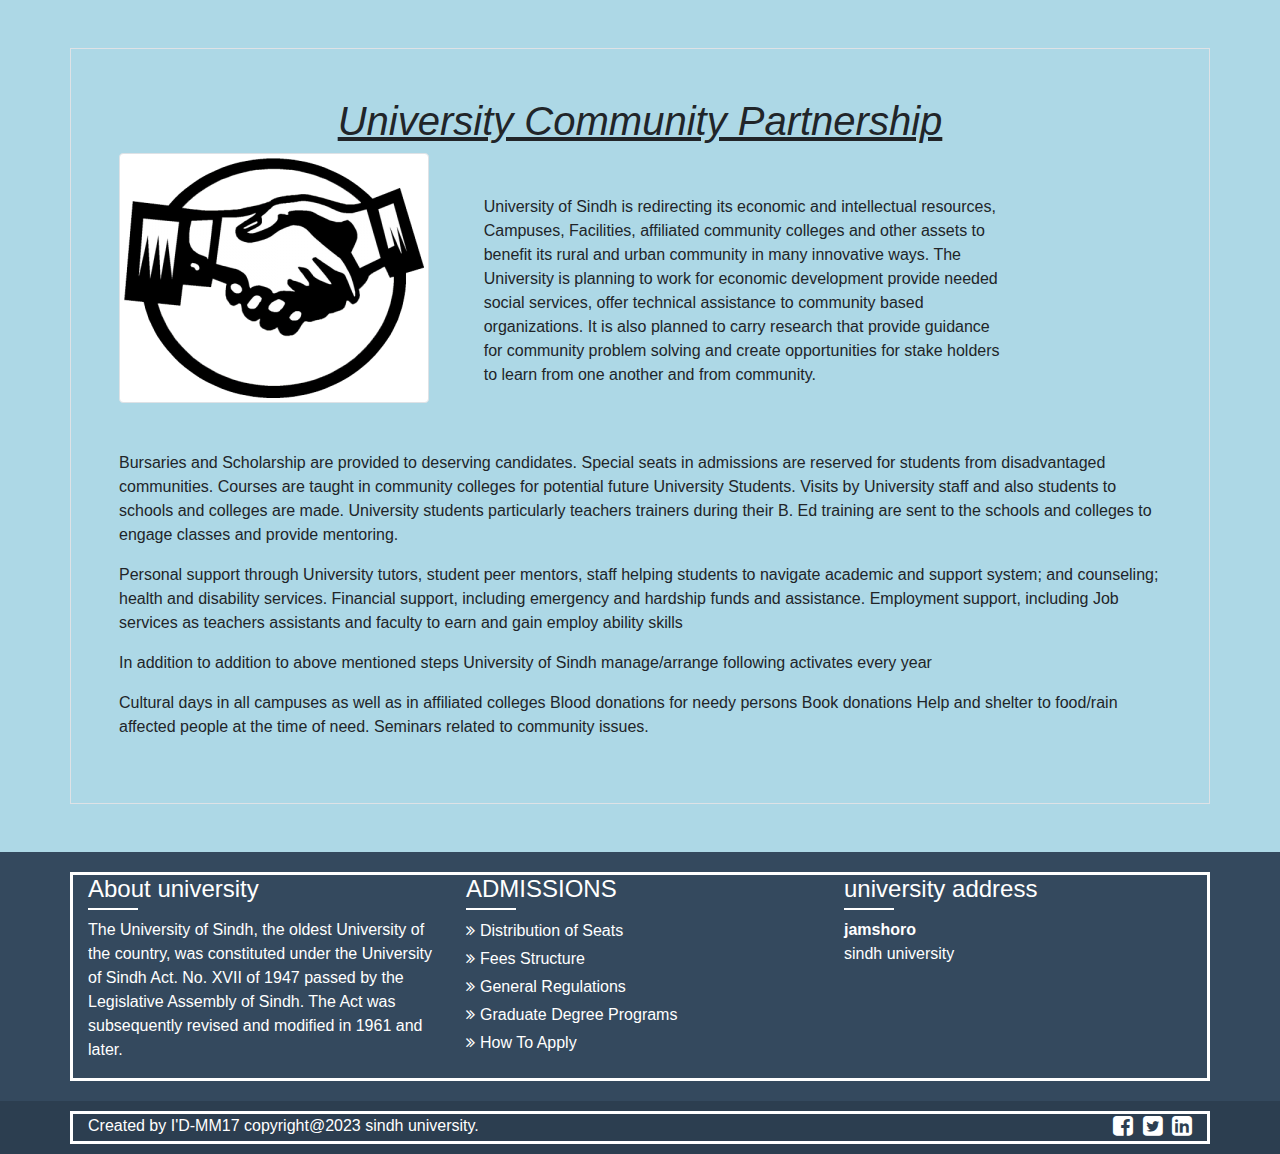
<file: University Community Partnership.html>
<!DOCTYPE html>
<html>
<head>
	<title>University Community Partnership</title>
	 <meta name="viewport" content="width=device-width, initial-scale=1, shrink-to-fit=no">
    <link href="https://stackpath.bootstrapcdn.com/font-awesome/4.7.0/css/font-awesome.min.css" rel="stylesheet" integrity="sha384-wvfXpqpZZVQGK6TAh5PVlGOfQNHSoD2xbE+QkPxCAFlNEevoEH3Sl0sibVcOQVnN" crossorigin="anonymous">
    <link rel="stylesheet" href="css/bootstrap.css">
    <link rel="stylesheet" href="css/style.css">
    <script src="js/bootstrap.bundle.min.js"></script>
    <link rel="stylesheet" type="text/css" href="about.css">
</head>
<body>
<div class="container p-5 my-5 border">

	<h1><em>University Community Partnership</em></h1>
	<div class="container1">
		<div class="logo">
		<img src=" images/Hands-Logo2-300x240.jpg"class="img-thumbnail" alt="Cinque Terre"class="img-fluid" src="ny.jpg"></div>
		<div class="paragraph">
	<p>University of Sindh is redirecting its economic and intellectual resources, Campuses, Facilities, affiliated community colleges and other assets to benefit its rural and urban community in many innovative ways. The University is planning to work for economic development provide needed social services, offer technical assistance to community based organizations. It is also planned to carry research that provide guidance for community problem solving and create opportunities for stake holders to learn from one another and from community.</p></div></div>
	<br><br>
	
	<p>Bursaries and Scholarship are provided to deserving candidates.
Special seats in admissions are reserved for students from disadvantaged communities.
Courses are taught in community colleges for potential future University Students.
Visits by University staff and also students to schools and colleges are made.
University students particularly teachers trainers during their B. Ed training are sent to the schools and colleges to engage classes and provide mentoring.</p>
<p>Personal support through University tutors, student peer mentors, staff helping students to navigate academic and support system; and counseling; health and disability services.
Financial support, including emergency and hardship funds and assistance.
Employment support, including Job services as teachers assistants and faculty to earn and gain employ ability skills</p>
<p>In addition to addition to above mentioned steps University of Sindh manage/arrange following activates every year</p>
<p>Cultural days in all campuses as well as in affiliated colleges
Blood donations for needy persons
Book donations
Help and shelter to food/rain affected people at the time of need.
Seminars related to community issues.</p>
</div>
 <div id="footer-sidebar">
        <div class="container">
            <div class="row">
                <div class="col-sm-6 col-md-4">
                    <div class="footer-widget">
                        <h4>About university</h4>
                        <p>The University of Sindh, the oldest University of the country, was constituted under the University of Sindh Act. No. XVII of 1947 passed by the Legislative Assembly of Sindh. The Act was subsequently revised and modified in 1961 and later.</p>
                        
                    </div>
                </div>
                <div class="col-sm-6 col-md-4">
                    <div class="footer-widget">
                        <h4>ADMISSIONS</h4>
                        
                        
                        <ul class="latest-news">
                            <li><a href="">Distribution of Seats</a></li>
                            <li><a href="">Fees Structure</a></li>
                            <li><a href="">General Regulations </a></li>
                            <li><a href="">Graduate Degree Programs</a></li>
                            <li><a href="">How To Apply</a></li>
                        </ul>
                    </div>
                </div>
                <div class="col-sm-6 col-md-4">
                    <div class="footer-widget">
                        <h4>university address</h4>
                        <address>
                            <b>jamshoro</b><br>
                            sindh university<br>
        
                        </address>

                    </div>
                </div>
            </div>
        </div>
    </div>


    <div id="footer">
        <div class="container">
            <div class="row">
                <div class="col-md-6">Created by I'D-MM17  copyright@2023 sindh university.</div>
                <div class="col-md-6">
                    <ul id="social-icons" class="float-md-right">
                        <li><a href="https://www.facebook.com/" class="fa fa-facebook-square"></a></li>
                        <li><a href="https://twitter.com/i/flow/login" class="fa fa-twitter-square"></a></li>
                        <li><a href="https://www.linkedin.com/home" class="fa fa-linkedin-square"></a></li>
                    </ul>
                </div>
            </div>
        </div>
    </div>
</body>
</html>
</file>
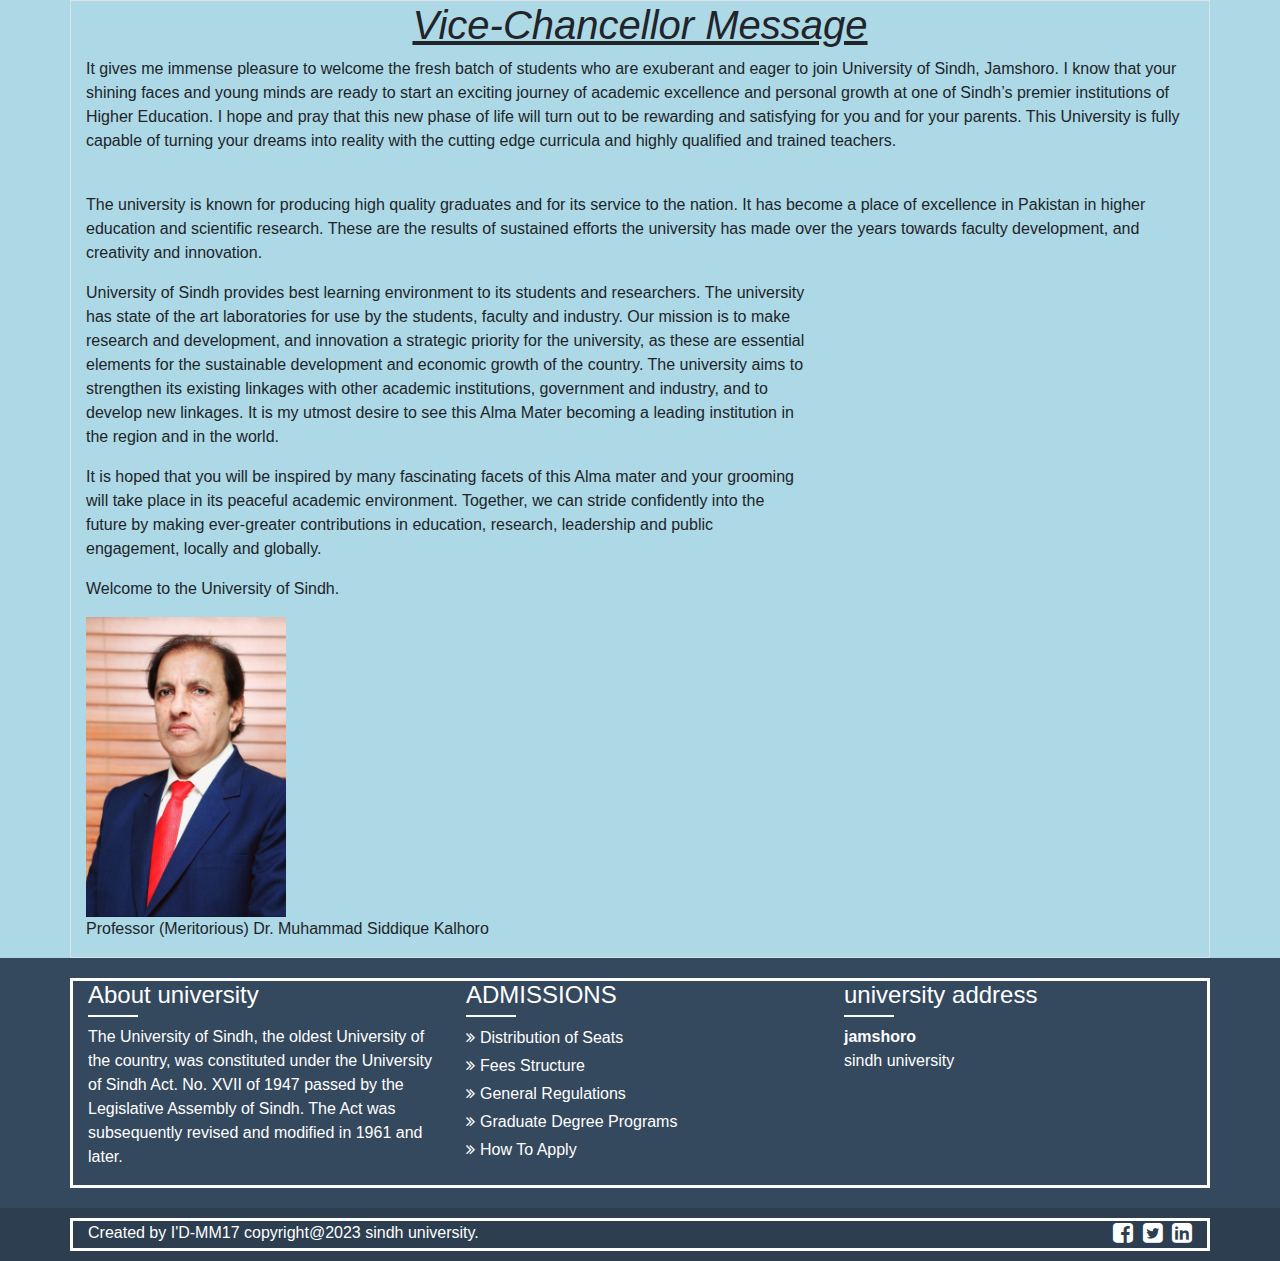
<file: Vice-Chancellor Message.html>
<!DOCTYPE html>
<html>
<head>
	<title>Vice-Chancellor Message</title>
	 <meta name="viewport" content="width=device-width, initial-scale=1, shrink-to-fit=no">
    <link href="https://stackpath.bootstrapcdn.com/font-awesome/4.7.0/css/font-awesome.min.css" rel="stylesheet" integrity="sha384-wvfXpqpZZVQGK6TAh5PVlGOfQNHSoD2xbE+QkPxCAFlNEevoEH3Sl0sibVcOQVnN" crossorigin="anonymous">
    <link rel="stylesheet" href="css/bootstrap.css">
    <link rel="stylesheet" href="css/style.css">
    <script src="js/bootstrap.bundle.min.js"></script>
    <link rel="stylesheet" type="text/css" href="about.css">
</head>
<body>
	
	<div class="container p-7 my- 5 border">
		<h1><em>Vice-Chancellor Message</em></h1>
		<p>It gives me immense pleasure to welcome the fresh batch of students who are exuberant and eager to join University of Sindh, Jamshoro. I know that your shining faces and young minds are ready to start an exciting journey of academic excellence and personal growth at one of Sindh’s premier institutions of Higher Education. I hope and pray that this new phase of life will turn out to be rewarding and satisfying for you and for your parents. This University is fully capable of turning your dreams into reality with the cutting edge curricula and highly qualified and trained teachers.</p><br>
		<p>The university is known for producing high quality graduates and for its service to the nation. It has become a place of excellence in Pakistan in higher education and scientific research. These are the results of sustained efforts the university has made over the years towards faculty development, and creativity and innovation.</p>
		<p></p>
		<div class="container2">
			<div class="paragraph1">
				<p>University of Sindh provides best learning environment to its students and researchers. The university has state of the art laboratories for use by the students, faculty and industry. Our mission is to make research and development, and innovation a strategic priority for the university, as these are essential elements for the sustainable development and economic growth of the country. The university aims to strengthen its existing linkages with other academic institutions, government and industry, and to develop new linkages. It is my utmost desire to see this Alma Mater becoming a leading institution in the region and in the world.</p>
				<p>It is hoped that you will be inspired by many fascinating facets of this Alma mater and your grooming will take place in its peaceful academic environment. Together, we can stride confidently into the future by making ever-greater contributions in education, research, leadership and public engagement, locally and globally.</p>
				<p>Welcome to the University of Sindh.</p></div>
			
			<div class="logo1">
				<img src="images/Dr.Kalhoro.jpg">
                <p class="caption">Professor (Meritorious) Dr. Muhammad Siddique Kalhoro</p>
			</div>
		</div>
	</div>
	<div id="footer-sidebar">
        <div class="container">
            <div class="row">
                <div class="col-sm-6 col-md-4">
                    <div class="footer-widget">
                        <h4>About university</h4>
                        <p>The University of Sindh, the oldest University of the country, was constituted under the University of Sindh Act. No. XVII of 1947 passed by the Legislative Assembly of Sindh. The Act was subsequently revised and modified in 1961 and later.</p>
                        
                    </div>
                </div>
                <div class="col-sm-6 col-md-4">
                    <div class="footer-widget">
                        <h4>ADMISSIONS</h4>
                        
                        
                        <ul class="latest-news">
                            <li><a href="">Distribution of Seats</a></li>
                            <li><a href="">Fees Structure</a></li>
                            <li><a href="">General Regulations </a></li>
                            <li><a href="">Graduate Degree Programs</a></li>
                            <li><a href="">How To Apply</a></li>
                        </ul>
                    </div>
                </div>
                <div class="col-sm-6 col-md-4">
                    <div class="footer-widget">
                        <h4>university address</h4>
                        <address>
                            <b>jamshoro</b><br>
                            sindh university<br>
        
                        </address>

                    </div>
                </div>
            </div>
        </div>
    </div>


    <div id="footer">
        <div class="container">
            <div class="row">
                <div class="col-md-6">Created by I'D-MM17  copyright@2023 sindh university.</div>
                <div class="col-md-6">
                    <ul id="social-icons" class="float-md-right">
                        <li><a href="https://www.facebook.com/" class="fa fa-facebook-square"></a></li>
                        <li><a href="https://twitter.com/i/flow/login" class="fa fa-twitter-square"></a></li>
                        <li><a href="https://www.linkedin.com/home" class="fa fa-linkedin-square"></a></li>
                    </ul>
                </div>
            </div>
        </div>
    </div>

</body>
</html>
</file>
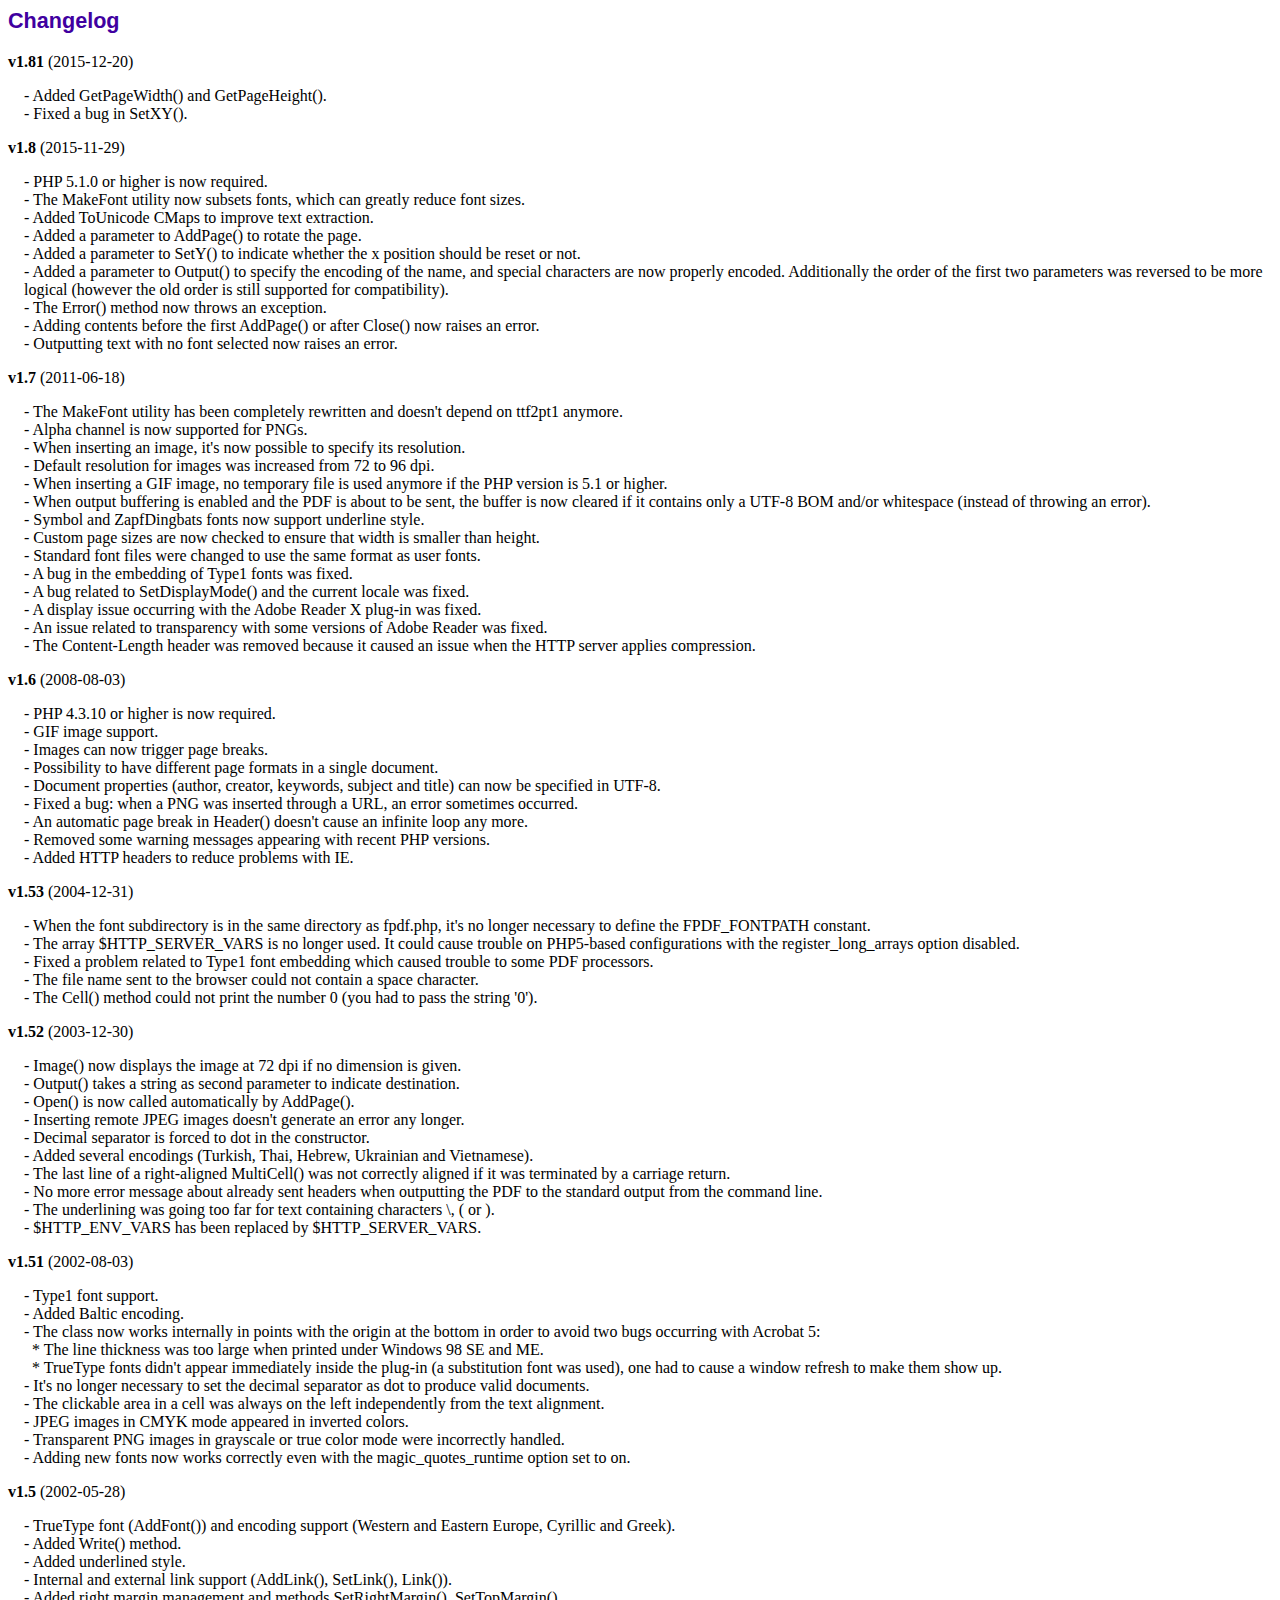
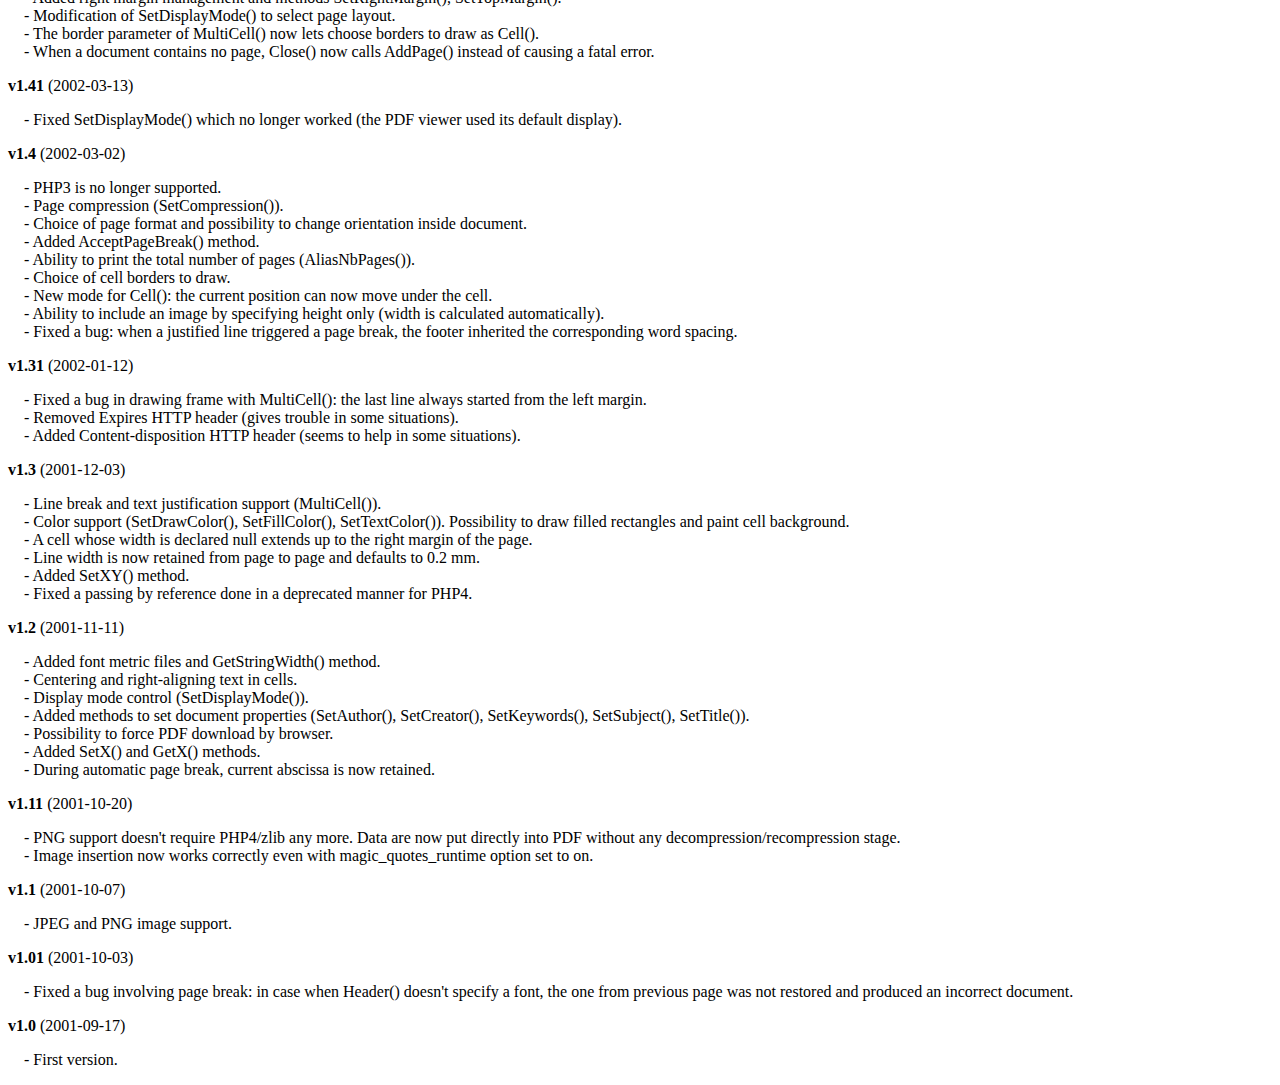
<file: library/fpdf/changelog.htm>
<!DOCTYPE html PUBLIC "-//W3C//DTD HTML 4.01 Transitional//EN">
<html>
<head>
<meta http-equiv="Content-Type" content="text/html; charset=ISO-8859-1">
<title>Changelog</title>
<link type="text/css" rel="stylesheet" href="fpdf.css">
<style type="text/css">
dd {margin:1em 0 1em 1em}
</style>
</head>
<body>
<h1>Changelog</h1>
<dl>
<dt><strong>v1.81</strong> (2015-12-20)</dt>
<dd>
- Added GetPageWidth() and GetPageHeight().<br>
- Fixed a bug in SetXY().<br>
</dd>
<dt><strong>v1.8</strong> (2015-11-29)</dt>
<dd>
- PHP 5.1.0 or higher is now required.<br>
- The MakeFont utility now subsets fonts, which can greatly reduce font sizes.<br>
- Added ToUnicode CMaps to improve text extraction.<br>
- Added a parameter to AddPage() to rotate the page.<br>
- Added a parameter to SetY() to indicate whether the x position should be reset or not.<br>
- Added a parameter to Output() to specify the encoding of the name, and special characters are now properly encoded. Additionally the order of the first two parameters was reversed to be more logical (however the old order is still supported for compatibility).<br>
- The Error() method now throws an exception.<br>
- Adding contents before the first AddPage() or after Close() now raises an error.<br>
- Outputting text with no font selected now raises an error.<br>
</dd>
<dt><strong>v1.7</strong> (2011-06-18)</dt>
<dd>
- The MakeFont utility has been completely rewritten and doesn't depend on ttf2pt1 anymore.<br>
- Alpha channel is now supported for PNGs.<br>
- When inserting an image, it's now possible to specify its resolution.<br>
- Default resolution for images was increased from 72 to 96 dpi.<br>
- When inserting a GIF image, no temporary file is used anymore if the PHP version is 5.1 or higher.<br>
- When output buffering is enabled and the PDF is about to be sent, the buffer is now cleared if it contains only a UTF-8 BOM and/or whitespace (instead of throwing an error).<br>
- Symbol and ZapfDingbats fonts now support underline style.<br>
- Custom page sizes are now checked to ensure that width is smaller than height.<br>
- Standard font files were changed to use the same format as user fonts.<br>
- A bug in the embedding of Type1 fonts was fixed.<br>
- A bug related to SetDisplayMode() and the current locale was fixed.<br>
- A display issue occurring with the Adobe Reader X plug-in was fixed.<br>
- An issue related to transparency with some versions of Adobe Reader was fixed.<br>
- The Content-Length header was removed because it caused an issue when the HTTP server applies compression.<br>
</dd>
<dt><strong>v1.6</strong> (2008-08-03)</dt>
<dd>
- PHP 4.3.10 or higher is now required.<br>
- GIF image support.<br>
- Images can now trigger page breaks.<br>
- Possibility to have different page formats in a single document.<br>
- Document properties (author, creator, keywords, subject and title) can now be specified in UTF-8.<br>
- Fixed a bug: when a PNG was inserted through a URL, an error sometimes occurred.<br>
- An automatic page break in Header() doesn't cause an infinite loop any more.<br>
- Removed some warning messages appearing with recent PHP versions.<br>
- Added HTTP headers to reduce problems with IE.<br>
</dd>
<dt><strong>v1.53</strong> (2004-12-31)</dt>
<dd>
- When the font subdirectory is in the same directory as fpdf.php, it's no longer necessary to define the FPDF_FONTPATH constant.<br>
- The array $HTTP_SERVER_VARS is no longer used. It could cause trouble on PHP5-based configurations with the register_long_arrays option disabled.<br>
- Fixed a problem related to Type1 font embedding which caused trouble to some PDF processors.<br>
- The file name sent to the browser could not contain a space character.<br>
- The Cell() method could not print the number 0 (you had to pass the string '0').<br>
</dd>
<dt><strong>v1.52</strong> (2003-12-30)</dt>
<dd>
- Image() now displays the image at 72 dpi if no dimension is given.<br>
- Output() takes a string as second parameter to indicate destination.<br>
- Open() is now called automatically by AddPage().<br>
- Inserting remote JPEG images doesn't generate an error any longer.<br>
- Decimal separator is forced to dot in the constructor.<br>
- Added several encodings (Turkish, Thai, Hebrew, Ukrainian and Vietnamese).<br>
- The last line of a right-aligned MultiCell() was not correctly aligned if it was terminated by a carriage return.<br>
- No more error message about already sent headers when outputting the PDF to the standard output from the command line.<br>
- The underlining was going too far for text containing characters \, ( or ).<br>
- $HTTP_ENV_VARS has been replaced by $HTTP_SERVER_VARS.<br>
</dd>
<dt><strong>v1.51</strong> (2002-08-03)</dt>
<dd>
- Type1 font support.<br>
- Added Baltic encoding.<br>
- The class now works internally in points with the origin at the bottom in order to avoid two bugs occurring with Acrobat 5:<br>&nbsp;&nbsp;* The line thickness was too large when printed under Windows 98 SE and ME.<br>&nbsp;&nbsp;* TrueType fonts didn't appear immediately inside the plug-in (a substitution font was used), one had to cause a window refresh to make them show up.<br>
- It's no longer necessary to set the decimal separator as dot to produce valid documents.<br>
- The clickable area in a cell was always on the left independently from the text alignment.<br>
- JPEG images in CMYK mode appeared in inverted colors.<br>
- Transparent PNG images in grayscale or true color mode were incorrectly handled.<br>
- Adding new fonts now works correctly even with the magic_quotes_runtime option set to on.<br>
</dd>
<dt><strong>v1.5</strong> (2002-05-28)</dt>
<dd>
- TrueType font (AddFont()) and encoding support (Western and Eastern Europe, Cyrillic and Greek).<br>
- Added Write() method.<br>
- Added underlined style.<br>
- Internal and external link support (AddLink(), SetLink(), Link()).<br>
- Added right margin management and methods SetRightMargin(), SetTopMargin().<br>
- Modification of SetDisplayMode() to select page layout.<br>
- The border parameter of MultiCell() now lets choose borders to draw as Cell().<br>
- When a document contains no page, Close() now calls AddPage() instead of causing a fatal error.<br>
</dd>
<dt><strong>v1.41</strong> (2002-03-13)</dt>
<dd>
- Fixed SetDisplayMode() which no longer worked (the PDF viewer used its default display).<br>
</dd>
<dt><strong>v1.4</strong> (2002-03-02)</dt>
<dd>
- PHP3 is no longer supported.<br>
- Page compression (SetCompression()).<br>
- Choice of page format and possibility to change orientation inside document.<br>
- Added AcceptPageBreak() method.<br>
- Ability to print the total number of pages (AliasNbPages()).<br>
- Choice of cell borders to draw.<br>
- New mode for Cell(): the current position can now move under the cell.<br>
- Ability to include an image by specifying height only (width is calculated automatically).<br>
- Fixed a bug: when a justified line triggered a page break, the footer inherited the corresponding word spacing.<br>
</dd>
<dt><strong>v1.31</strong> (2002-01-12)</dt>
<dd>
- Fixed a bug in drawing frame with MultiCell(): the last line always started from the left margin.<br>
- Removed Expires HTTP header (gives trouble in some situations).<br>
- Added Content-disposition HTTP header (seems to help in some situations).<br>
</dd>
<dt><strong>v1.3</strong> (2001-12-03)</dt>
<dd>
- Line break and text justification support (MultiCell()).<br>
- Color support (SetDrawColor(), SetFillColor(), SetTextColor()). Possibility to draw filled rectangles and paint cell background.<br>
- A cell whose width is declared null extends up to the right margin of the page.<br>
- Line width is now retained from page to page and defaults to 0.2 mm.<br>
- Added SetXY() method.<br>
- Fixed a passing by reference done in a deprecated manner for PHP4.<br>
</dd>
<dt><strong>v1.2</strong> (2001-11-11)</dt>
<dd>
- Added font metric files and GetStringWidth() method.<br>
- Centering and right-aligning text in cells.<br>
- Display mode control (SetDisplayMode()).<br>
- Added methods to set document properties (SetAuthor(), SetCreator(), SetKeywords(), SetSubject(), SetTitle()).<br>
- Possibility to force PDF download by browser.<br>
- Added SetX() and GetX() methods.<br>
- During automatic page break, current abscissa is now retained.<br>
</dd>
<dt><strong>v1.11</strong> (2001-10-20)</dt>
<dd>
- PNG support doesn't require PHP4/zlib any more. Data are now put directly into PDF without any decompression/recompression stage.<br>
- Image insertion now works correctly even with magic_quotes_runtime option set to on.<br>
</dd>
<dt><strong>v1.1</strong> (2001-10-07)</dt>
<dd>
- JPEG and PNG image support.<br>
</dd>
<dt><strong>v1.01</strong> (2001-10-03)</dt>
<dd>
- Fixed a bug involving page break: in case when Header() doesn't specify a font, the one from previous page was not restored and produced an incorrect document.<br>
</dd>
<dt><strong>v1.0</strong> (2001-09-17)</dt>
<dd>
- First version.<br>
</dd>
</dl>
</body>
</html>
</file>
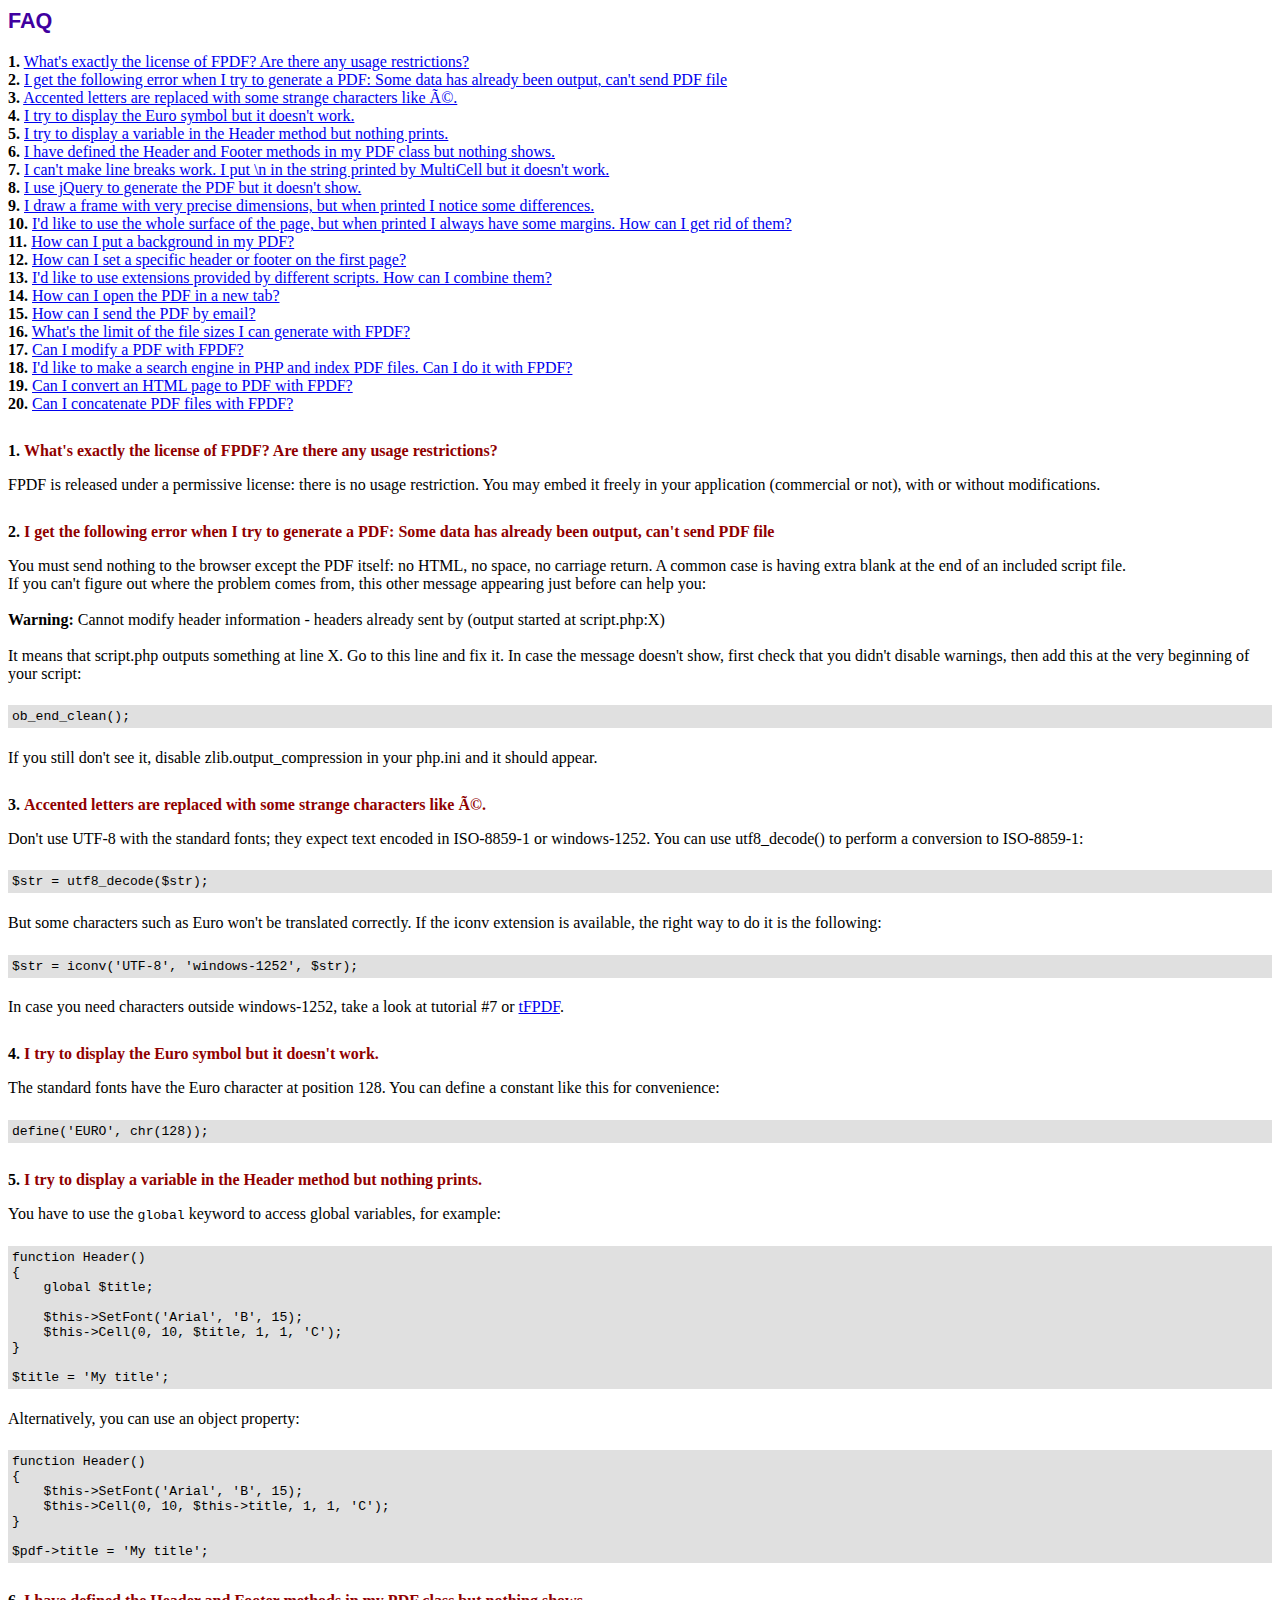
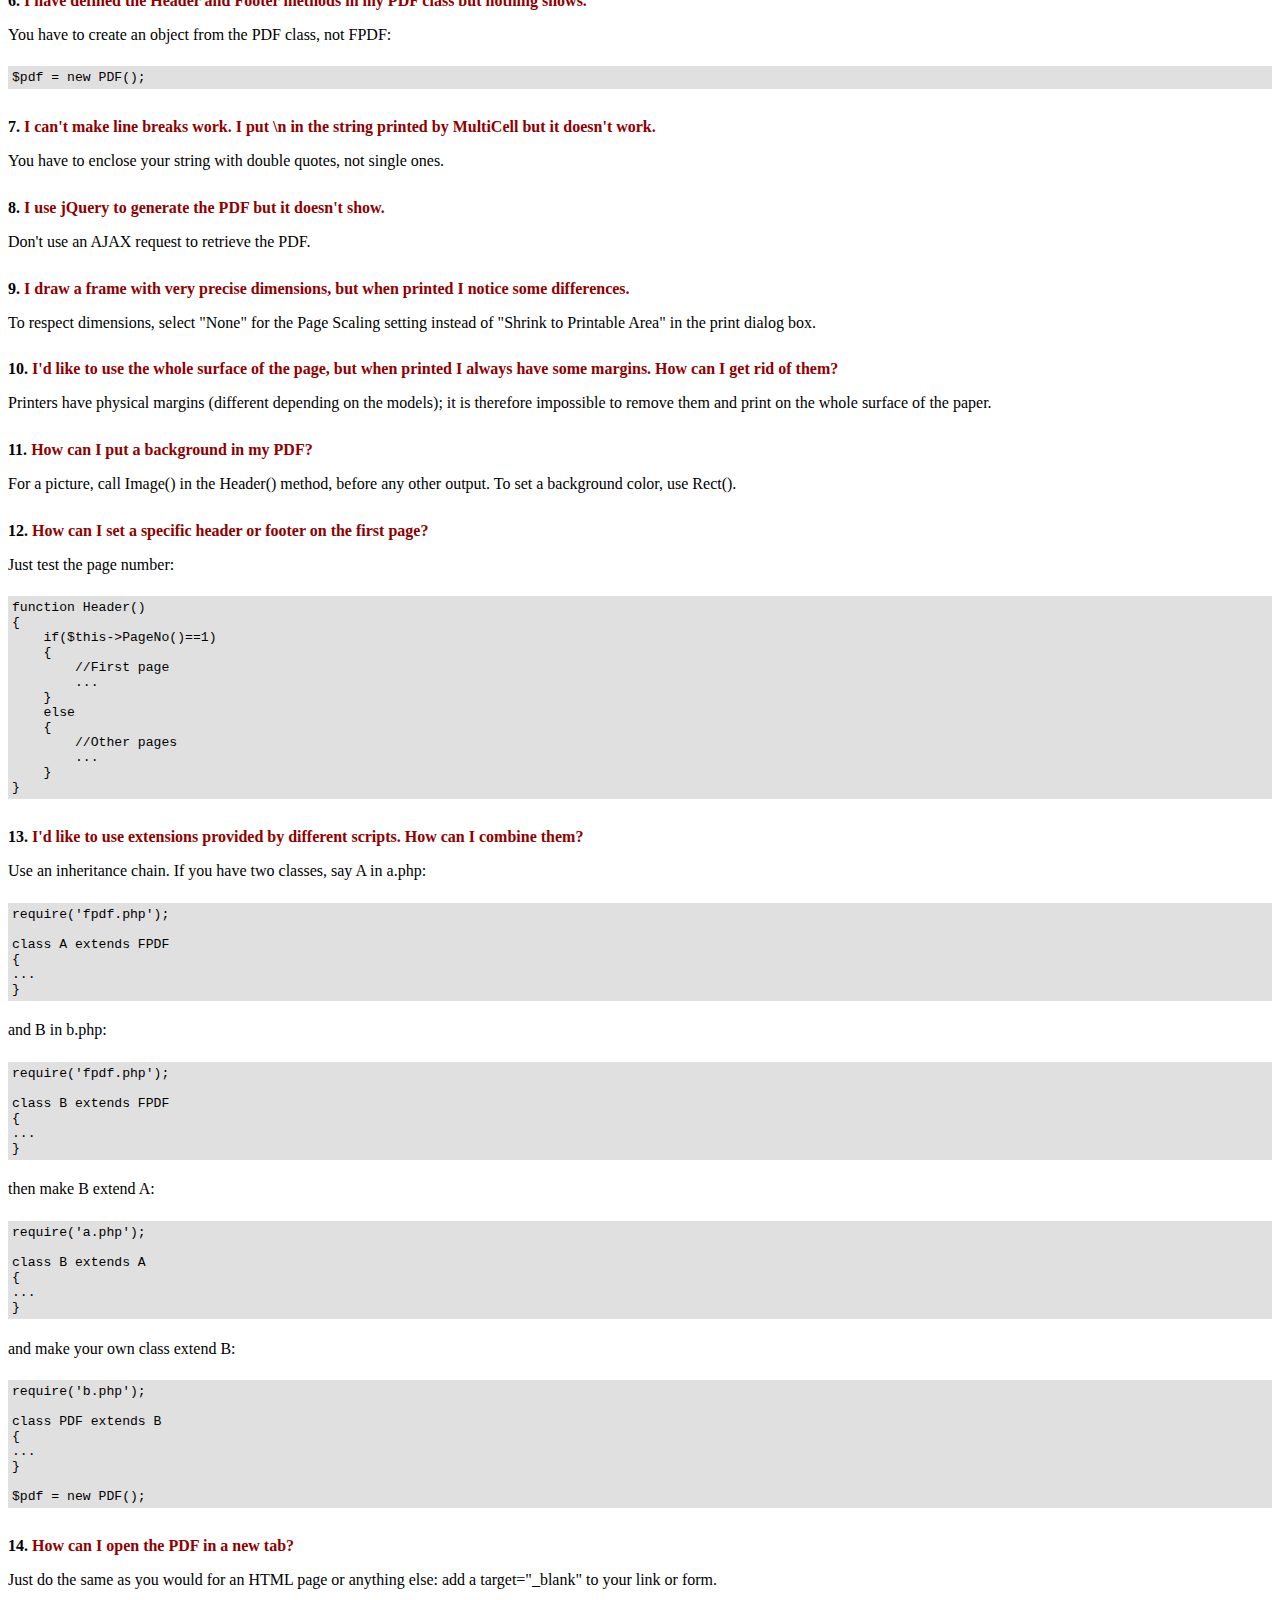
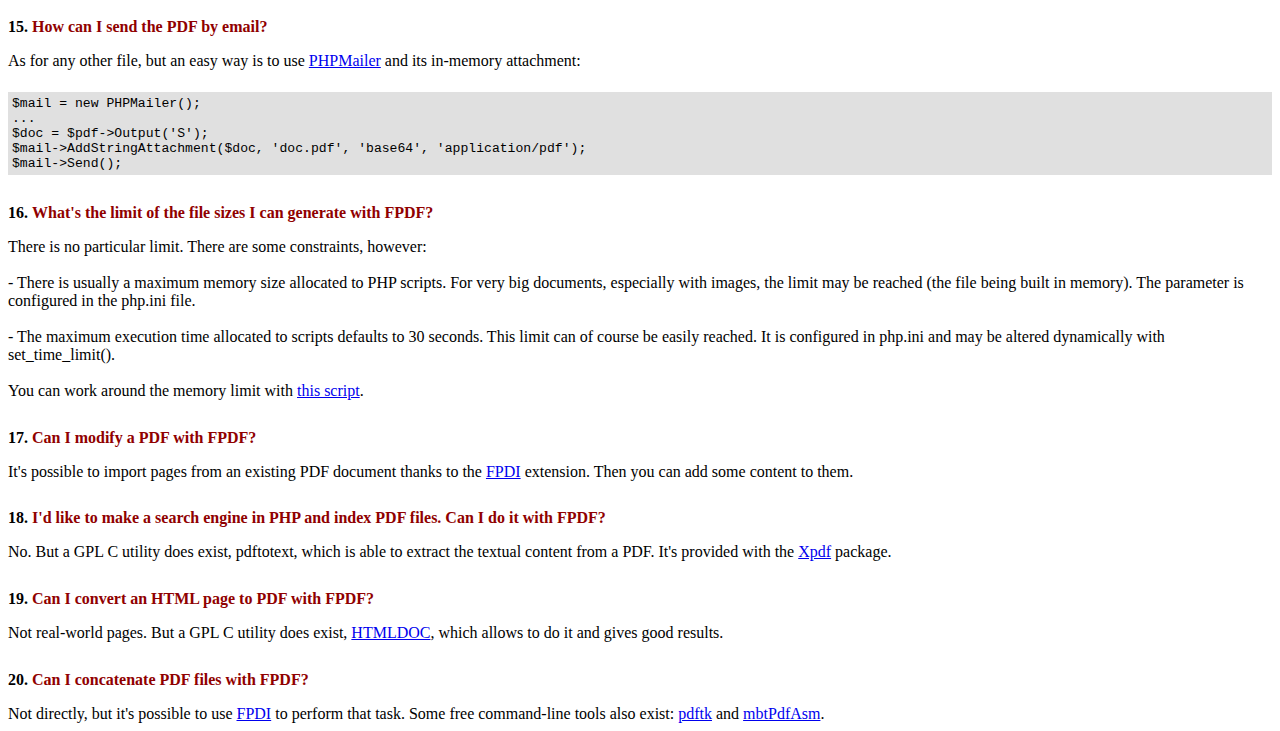
<file: library/fpdf/FAQ.htm>
<!DOCTYPE html PUBLIC "-//W3C//DTD HTML 4.01 Transitional//EN">
<html>
<head>
<meta http-equiv="Content-Type" content="text/html; charset=ISO-8859-1">
<title>FAQ</title>
<link type="text/css" rel="stylesheet" href="fpdf.css">
<style type="text/css">
ul {list-style-type:none; margin:0; padding:0}
ul#answers li {margin-top:1.8em}
.question {font-weight:bold; color:#900000}
</style>
</head>
<body>
<h1>FAQ</h1>
<ul>
<li><b>1.</b> <a href='#q1'>What's exactly the license of FPDF? Are there any usage restrictions?</a></li>
<li><b>2.</b> <a href='#q2'>I get the following error when I try to generate a PDF: Some data has already been output, can't send PDF file</a></li>
<li><b>3.</b> <a href='#q3'>Accented letters are replaced with some strange characters like é.</a></li>
<li><b>4.</b> <a href='#q4'>I try to display the Euro symbol but it doesn't work.</a></li>
<li><b>5.</b> <a href='#q5'>I try to display a variable in the Header method but nothing prints.</a></li>
<li><b>6.</b> <a href='#q6'>I have defined the Header and Footer methods in my PDF class but nothing shows.</a></li>
<li><b>7.</b> <a href='#q7'>I can't make line breaks work. I put \n in the string printed by MultiCell but it doesn't work.</a></li>
<li><b>8.</b> <a href='#q8'>I use jQuery to generate the PDF but it doesn't show.</a></li>
<li><b>9.</b> <a href='#q9'>I draw a frame with very precise dimensions, but when printed I notice some differences.</a></li>
<li><b>10.</b> <a href='#q10'>I'd like to use the whole surface of the page, but when printed I always have some margins. How can I get rid of them?</a></li>
<li><b>11.</b> <a href='#q11'>How can I put a background in my PDF?</a></li>
<li><b>12.</b> <a href='#q12'>How can I set a specific header or footer on the first page?</a></li>
<li><b>13.</b> <a href='#q13'>I'd like to use extensions provided by different scripts. How can I combine them?</a></li>
<li><b>14.</b> <a href='#q14'>How can I open the PDF in a new tab?</a></li>
<li><b>15.</b> <a href='#q15'>How can I send the PDF by email?</a></li>
<li><b>16.</b> <a href='#q16'>What's the limit of the file sizes I can generate with FPDF?</a></li>
<li><b>17.</b> <a href='#q17'>Can I modify a PDF with FPDF?</a></li>
<li><b>18.</b> <a href='#q18'>I'd like to make a search engine in PHP and index PDF files. Can I do it with FPDF?</a></li>
<li><b>19.</b> <a href='#q19'>Can I convert an HTML page to PDF with FPDF?</a></li>
<li><b>20.</b> <a href='#q20'>Can I concatenate PDF files with FPDF?</a></li>
</ul>

<ul id='answers'>
<li id='q1'>
<p><b>1.</b> <span class='question'>What's exactly the license of FPDF? Are there any usage restrictions?</span></p>
FPDF is released under a permissive license: there is no usage restriction. You may embed it
freely in your application (commercial or not), with or without modifications.
</li>

<li id='q2'>
<p><b>2.</b> <span class='question'>I get the following error when I try to generate a PDF: Some data has already been output, can't send PDF file</span></p>
You must send nothing to the browser except the PDF itself: no HTML, no space, no carriage return. A common
case is having extra blank at the end of an included script file.<br>
If you can't figure out where the problem comes from, this other message appearing just before can help you:<br>
<br>
<b>Warning:</b> Cannot modify header information - headers already sent by (output started at script.php:X)<br>
<br>
It means that script.php outputs something at line X. Go to this line and fix it.
In case the message doesn't show, first check that you didn't disable warnings, then add this at the very
beginning of your script:
<div class="doc-source">
<pre><code>ob_end_clean();</code></pre>
</div>
If you still don't see it, disable zlib.output_compression in your php.ini and it should appear.
</li>

<li id='q3'>
<p><b>3.</b> <span class='question'>Accented letters are replaced with some strange characters like é.</span></p>
Don't use UTF-8 with the standard fonts; they expect text encoded in ISO-8859-1 or windows-1252.
You can use utf8_decode() to perform a conversion to ISO-8859-1:
<div class="doc-source">
<pre><code>$str = utf8_decode($str);</code></pre>
</div>
But some characters such as Euro won't be translated correctly. If the iconv extension is available, the
right way to do it is the following:
<div class="doc-source">
<pre><code>$str = iconv('UTF-8', 'windows-1252', $str);</code></pre>
</div>
In case you need characters outside windows-1252, take a look at tutorial #7 or
<a href="http://www.fpdf.org/?go=script&amp;id=92" target="_blank">tFPDF</a>.
</li>

<li id='q4'>
<p><b>4.</b> <span class='question'>I try to display the Euro symbol but it doesn't work.</span></p>
The standard fonts have the Euro character at position 128. You can define a constant like this
for convenience:
<div class="doc-source">
<pre><code>define('EURO', chr(128));</code></pre>
</div>
</li>

<li id='q5'>
<p><b>5.</b> <span class='question'>I try to display a variable in the Header method but nothing prints.</span></p>
You have to use the <code>global</code> keyword to access global variables, for example:
<div class="doc-source">
<pre><code>function Header()
{
    global $title;

    $this-&gt;SetFont('Arial', 'B', 15);
    $this-&gt;Cell(0, 10, $title, 1, 1, 'C');
}

$title = 'My title';</code></pre>
</div>
Alternatively, you can use an object property:
<div class="doc-source">
<pre><code>function Header()
{
    $this-&gt;SetFont('Arial', 'B', 15);
    $this-&gt;Cell(0, 10, $this-&gt;title, 1, 1, 'C');
}

$pdf-&gt;title = 'My title';</code></pre>
</div>
</li>

<li id='q6'>
<p><b>6.</b> <span class='question'>I have defined the Header and Footer methods in my PDF class but nothing shows.</span></p>
You have to create an object from the PDF class, not FPDF:
<div class="doc-source">
<pre><code>$pdf = new PDF();</code></pre>
</div>
</li>

<li id='q7'>
<p><b>7.</b> <span class='question'>I can't make line breaks work. I put \n in the string printed by MultiCell but it doesn't work.</span></p>
You have to enclose your string with double quotes, not single ones.
</li>

<li id='q8'>
<p><b>8.</b> <span class='question'>I use jQuery to generate the PDF but it doesn't show.</span></p>
Don't use an AJAX request to retrieve the PDF.
</li>

<li id='q9'>
<p><b>9.</b> <span class='question'>I draw a frame with very precise dimensions, but when printed I notice some differences.</span></p>
To respect dimensions, select "None" for the Page Scaling setting instead of "Shrink to Printable Area" in the print dialog box.
</li>

<li id='q10'>
<p><b>10.</b> <span class='question'>I'd like to use the whole surface of the page, but when printed I always have some margins. How can I get rid of them?</span></p>
Printers have physical margins (different depending on the models); it is therefore impossible to remove
them and print on the whole surface of the paper.
</li>

<li id='q11'>
<p><b>11.</b> <span class='question'>How can I put a background in my PDF?</span></p>
For a picture, call Image() in the Header() method, before any other output. To set a background color, use Rect().
</li>

<li id='q12'>
<p><b>12.</b> <span class='question'>How can I set a specific header or footer on the first page?</span></p>
Just test the page number:
<div class="doc-source">
<pre><code>function Header()
{
    if($this-&gt;PageNo()==1)
    {
        //First page
        ...
    }
    else
    {
        //Other pages
        ...
    }
}</code></pre>
</div>
</li>

<li id='q13'>
<p><b>13.</b> <span class='question'>I'd like to use extensions provided by different scripts. How can I combine them?</span></p>
Use an inheritance chain. If you have two classes, say A in a.php:
<div class="doc-source">
<pre><code>require('fpdf.php');

class A extends FPDF
{
...
}</code></pre>
</div>
and B in b.php:
<div class="doc-source">
<pre><code>require('fpdf.php');

class B extends FPDF
{
...
}</code></pre>
</div>
then make B extend A:
<div class="doc-source">
<pre><code>require('a.php');

class B extends A
{
...
}</code></pre>
</div>
and make your own class extend B:
<div class="doc-source">
<pre><code>require('b.php');

class PDF extends B
{
...
}

$pdf = new PDF();</code></pre>
</div>
</li>

<li id='q14'>
<p><b>14.</b> <span class='question'>How can I open the PDF in a new tab?</span></p>
Just do the same as you would for an HTML page or anything else: add a target="_blank" to your link or form.
</li>

<li id='q15'>
<p><b>15.</b> <span class='question'>How can I send the PDF by email?</span></p>
As for any other file, but an easy way is to use <a href="http://phpmailer.codeworxtech.com" target="_blank">PHPMailer</a> and
its in-memory attachment:
<div class="doc-source">
<pre><code>$mail = new PHPMailer();
...
$doc = $pdf-&gt;Output('S');
$mail-&gt;AddStringAttachment($doc, 'doc.pdf', 'base64', 'application/pdf');
$mail-&gt;Send();</code></pre>
</div>
</li>

<li id='q16'>
<p><b>16.</b> <span class='question'>What's the limit of the file sizes I can generate with FPDF?</span></p>
There is no particular limit. There are some constraints, however:
<br>
<br>
- There is usually a maximum memory size allocated to PHP scripts. For very big documents,
especially with images, the limit may be reached (the file being built in memory). The
parameter is configured in the php.ini file.
<br>
<br>
- The maximum execution time allocated to scripts defaults to 30 seconds. This limit can of course
be easily reached. It is configured in php.ini and may be altered dynamically with set_time_limit().
<br>
<br>
You can work around the memory limit with <a href="http://www.fpdf.org/?go=script&amp;id=76" target="_blank">this script</a>.
</li>

<li id='q17'>
<p><b>17.</b> <span class='question'>Can I modify a PDF with FPDF?</span></p>
It's possible to import pages from an existing PDF document thanks to the
<a href="https://www.setasign.com/products/fpdi/about/" target="_blank">FPDI</a> extension.
Then you can add some content to them.
</li>

<li id='q18'>
<p><b>18.</b> <span class='question'>I'd like to make a search engine in PHP and index PDF files. Can I do it with FPDF?</span></p>
No. But a GPL C utility does exist, pdftotext, which is able to extract the textual content from a PDF.
It's provided with the <a href="http://www.foolabs.com/xpdf/" target="_blank">Xpdf</a> package.
</li>

<li id='q19'>
<p><b>19.</b> <span class='question'>Can I convert an HTML page to PDF with FPDF?</span></p>
Not real-world pages. But a GPL C utility does exist, <a href="https://www.msweet.org/projects.php?Z1" target="_blank">HTMLDOC</a>,
which allows to do it and gives good results.
</li>

<li id='q20'>
<p><b>20.</b> <span class='question'>Can I concatenate PDF files with FPDF?</span></p>
Not directly, but it's possible to use <a href="https://www.setasign.com/products/fpdi/demos/concatenate-fake/" target="_blank">FPDI</a>
to perform that task. Some free command-line tools also exist:
<a href="https://www.pdflabs.com/tools/pdftk-the-pdf-toolkit/" target="_blank">pdftk</a> and
<a href="http://thierry.schmit.free.fr/spip/spip.php?article15" target="_blank">mbtPdfAsm</a>.
</li>
</ul>
</body>
</html>
</file>
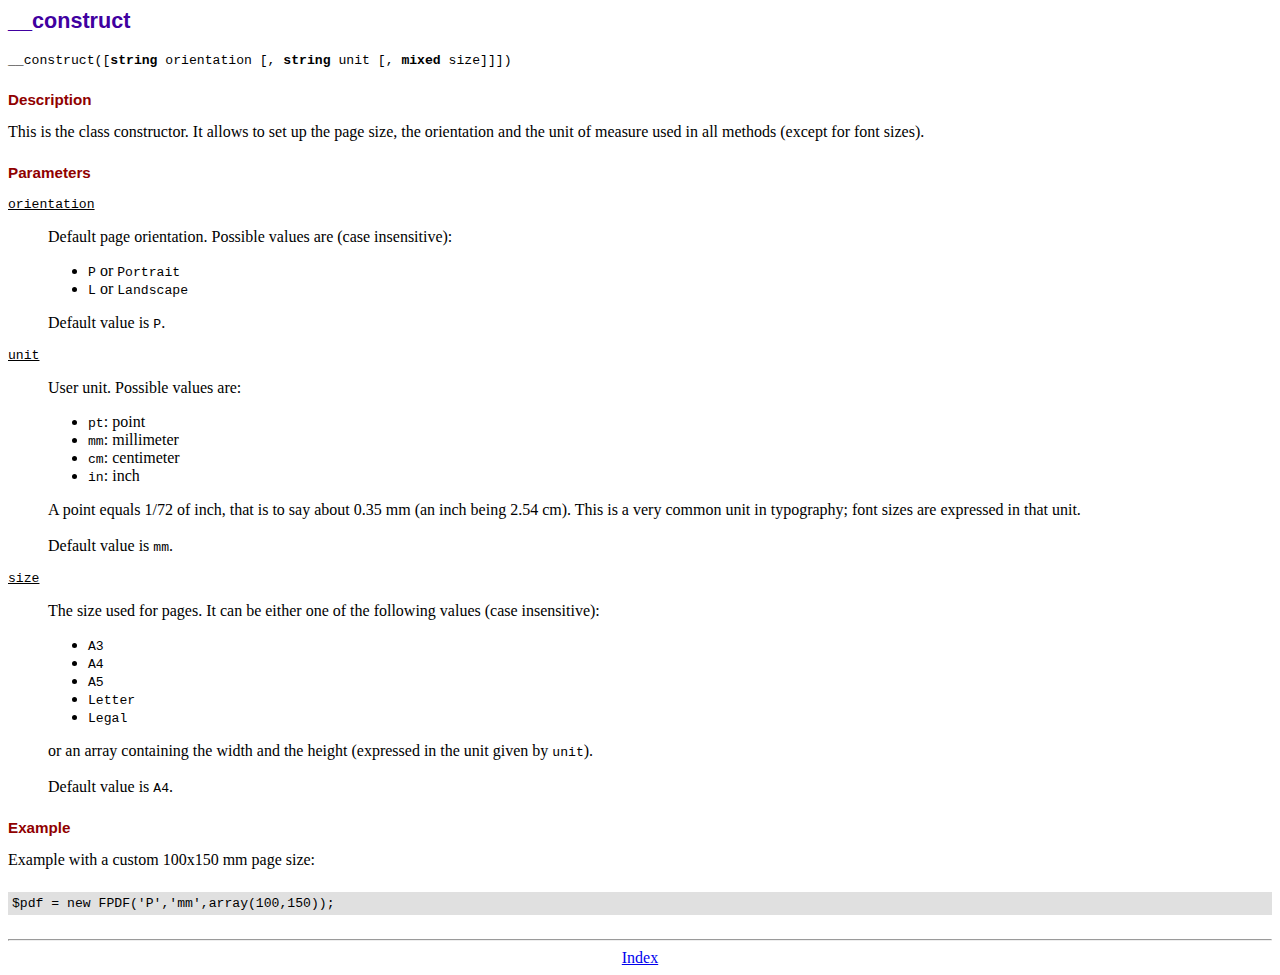
<file: library/fpdf/doc/__construct.htm>
<!DOCTYPE html PUBLIC "-//W3C//DTD HTML 4.01 Transitional//EN">
<html>
<head>
<meta http-equiv="Content-Type" content="text/html; charset=ISO-8859-1">
<title>__construct</title>
<link type="text/css" rel="stylesheet" href="../fpdf.css">
</head>
<body>
<h1>__construct</h1>
<code>__construct([<b>string</b> orientation [, <b>string</b> unit [, <b>mixed</b> size]]])</code>
<h2>Description</h2>
This is the class constructor. It allows to set up the page size, the orientation and the
unit of measure used in all methods (except for font sizes).
<h2>Parameters</h2>
<dl class="param">
<dt><code>orientation</code></dt>
<dd>
Default page orientation. Possible values are (case insensitive):
<ul>
<li><code>P</code> or <code>Portrait</code></li>
<li><code>L</code> or <code>Landscape</code></li>
</ul>
Default value is <code>P</code>.
</dd>
<dt><code>unit</code></dt>
<dd>
User unit. Possible values are:
<ul>
<li><code>pt</code>: point</li>
<li><code>mm</code>: millimeter</li>
<li><code>cm</code>: centimeter</li>
<li><code>in</code>: inch</li>
</ul>
A point equals 1/72 of inch, that is to say about 0.35 mm (an inch being 2.54 cm). This
is a very common unit in typography; font sizes are expressed in that unit.
<br>
<br>
Default value is <code>mm</code>.
</dd>
<dt><code>size</code></dt>
<dd>
The size used for pages. It can be either one of the following values (case insensitive):
<ul>
<li><code>A3</code></li>
<li><code>A4</code></li>
<li><code>A5</code></li>
<li><code>Letter</code></li>
<li><code>Legal</code></li>
</ul>
or an array containing the width and the height (expressed in the unit given by <code>unit</code>).<br>
<br>
Default value is <code>A4</code>.
</dd>
</dl>
<h2>Example</h2>
Example with a custom 100x150 mm page size:
<div class="doc-source">
<pre><code>$pdf = new FPDF('P','mm',array(100,150));</code></pre>
</div>
<hr style="margin-top:1.5em">
<div style="text-align:center"><a href="index.htm">Index</a></div>
</body>
</html>
</file>
<file: css/style.css>
a:hover{
	text-decoration: none;
}

.section{
	padding-top: 70px;
	padding-bottom: 70px;
	
}
.carousel-item active{
	background-image: cover;


}

.logo{
	text-decoration-color: white;
	font-size: 1rem;
}
.carousel-caption h1{
	font-size: 1.7rem;
	background: rgba(255,255,255,0.8);
	display: inline-block;
	padding: 10px;
	margin: 0;

}
.carousel-caption p.lead{
	color: #fff;
	background color:rgb(94, 101, 104) ;
}

p.lead{
	color: #fff;
	background color:rgb(94, 101, 104) ;
}

.section h2.section-head{
	color: #000;
	text-align: center;
	margin-bottom: 40px;
}

.section h2.section-head:after{
	background: #e74c3c;
	content: "";
	display: block;
	width: 100px;
	height: 3px;
	margin: 20px auto;
}

#header{
	color: #fff;
	background: #636e72;
}

#logo{
	font-size: 2.5rem;
	margin-top: 5px;


}

#menu{
	list-style: none;
	margin: 0;
	padding: 0;
}

#menu li{
	display: inline-block;
}

#menu li a{
	color: #fff;

	padding: 15px 10px;
	display: block;
}

#menu li a:hover{
	background: #2980b9;
}



.carousel slide{
	padding-top: 5rem;
}

.carousel-captionh1{
	background: rgba(255,255,255,0.8);
	display: inline-block;
	padding: 10px;
	margin: 0;
}

.carousel-caption p.lead{
	color: #fff;
	background: rgba(231, 76, 60, 0.7);
	padding: 10px;
}

.service-box{
	text-align: center;
}

.service-box i.fa{
	color: #e74c3c;
	font-size: 70px;
	margin-bottom: 15px;
}

#testimonials{
	color: #fff;
	background: url(../images/testimonial-bg.jpg) no-repeat 0 0;
	background-size: cover;
	padding: 50px 0;
	position: relative;
}

#testimonials:before{
	background:rgba(52, 73, 94, 0.7);
	content: "";
	position: absolute;
	top: 0;
	width: 100%;
	height: 100%;
}

.testimonial img{
	border-radius: 50%;
	margin-bottom: 5px;
}

.news-post img{
	width: 100%;
	margin-bottom: 10px;
}

.news-post h3{
	font-size: 1.35rem;
}

.news-post h3 a{
	color: #e74c3c;
}

.post-date{
	font-size: 13px;
	margin-bottom: 2px;
}

.post-date:before{
	content: "\f073";
	font-family: FontAwesome;
	padding-right: 5px;
}

a.readmore{
	font-size: 14px;
	color: #e74c3c;
}

a.readmore:after{
	content: "\f101";
	font-family: FontAwesome;
	padding-left: 5px;
}


#footer-sidebar{
	color: #fff;
	background: #34495e;
	padding: 20px 0;
}

.footer-widget h4:after{
	content: "";
	background: #fff;
	display: block;
	width: 50px;
	height: 2px;
	margin: 5px 0;
}

.footer-widget a{
	color: #fff;
}

.latest-news{
	list-style: none;
	padding: 0;
	margin: 0;
}

.latest-news li{
	margin-bottom: 3px;
}

.latest-news li:before{
	content: "\f101";
	font-family: FontAwesome;
	padding-right: 5px;
}

#footer{
	color: #fff;
	background: #2c3e50;
	padding: 10px 0;
}

#social-icons{
	list-style: none;
	color: #fff;
	margin: 0;
	padding: 0;
}

#social-icons li{
	display: inline-block;
	padding-left: 5px;
}
#social-icons li a{
	color: #fff;
	font-size: 23px;
}
@media (max-width: 992px){
	.news-post{
		margin-bottom: 30px;
	}

}

@media (max-width: 768px){
	#logo{
		text-align: center;
		margin: 10px 0;
	}
	#menu{
		text-align: center;
	}
	.banner{
		background-image: cover;
	}
	.banner-title{
		padding-top: 0;
	}
	.banner-title h1{
		font-size: 1.7rem;
		background: rgba(255,255,255,0.8);
		display: inline-block;
		padding: 10px;
		margin: 0;
	}
	.banner-tittle p.lead{
		color: #fff;
		background color:rgba(99, 110, 114) ;
	}
	.section{
		padding-top: 40px;
		padding-bottom: 40px;
	}

	.testimonial{
		text-align: center;
		margin-bottom: 30px;
	}
	.service-box{
		margin-bottom: 30px;
	}
	
	.footer-widget{
		margin-bottom: 20px;
	}

	#footer{
		text-align: center;
	}
	#social-icons{
		margin-top: 10px;
	}
}
. section new registration  ..form-group{
	margin-bottom: 1.5rem;
}
. section new registration .form-control{
	height: 3.75rem;
	padding: 0.375rem 1.1875rem;
	border: none;
	font-size: 1rem;
	box-shadow: 0 0.1875rem 1.25rem 0 rgba(0 0 0 / 12%);
}
. section new registration{


   border-radius: .5rem;
   background-color: var(--light-bg);
   padding:2rem;
   margin:0 auto;
   max-width: 50rem;
}

.newr egistration form .message{
   margin-bottom: 2rem;
   border-radius: .5rem;
   background-color: var(--blue);
   padding:1.2rem 1rem;
   font-size: 1.7rem;
   color:var(--white);
   text-align: center;
}

.newregistration form .box{
   width: 100%;
   margin-top: 1rem;
   margin-bottom: 2rem;
   border-radius: .5rem;
   background-color: var(--white);
   padding:1.2rem 1.4rem;
   font-size: 1.7rem;
   color:var(--black);
   text-transform: none;
}

.newregistration form span{
   font-size: 1.7rem;
   color:var(--black);
}

section#home > img {
	width: 80%;
	height: 300px;
}
.imgs{
	width: 100%;
	height: 100%;
}
</file>
<file: library/fpdf/fpdf.css>
body {font-family:"Times New Roman",serif}
h1 {font:bold 135% Arial,sans-serif; color:#4000A0; margin-bottom:0.9em}
h2 {font:bold 95% Arial,sans-serif; color:#900000; margin-top:1.5em; margin-bottom:1em}
dl.param dt {text-decoration:underline}
dl.param dd {margin-top:1em; margin-bottom:1em}
dl.param ul {margin-top:1em; margin-bottom:1em}
tt, code, kbd {font-family:"Courier New",Courier,monospace; font-size:82%}
div.source {margin-top:1.4em; margin-bottom:1.3em}
div.source pre {display:table; border:1px solid #24246A; width:100%; margin:0em; font-family:inherit; font-size:100%}
div.source code {display:block; border:1px solid #C5C5EC; background-color:#F0F5FF; padding:6px; color:#000000}
div.doc-source {margin-top:1.4em; margin-bottom:1.3em}
div.doc-source pre {display:table; width:100%; margin:0em; font-family:inherit; font-size:100%}
div.doc-source code {display:block; background-color:#E0E0E0; padding:4px}
.kw {color:#000080; font-weight:bold}
.str {color:#CC0000}
.cmt {color:#008000}
p.demo {text-align:center; margin-top:-0.9em}
a.demo {text-decoration:none; font-weight:bold; color:#0000CC}
a.demo:link {text-decoration:none; font-weight:bold; color:#0000CC}
a.demo:hover {text-decoration:none; font-weight:bold; color:#0000FF}
a.demo:active {text-decoration:none; font-weight:bold; color:#0000FF}
</file>
<file: about.css>
body {
  background-color: lightblue;
}
.container{
	border-style: solid;
	height: 100%;

}
h1 {
  text-decoration-line: underline;
  text-align: center;
}
h5{
	text-align: center;
}
.container1{
	width: 100%;

}
.logo{
	width: 50%;

}
.paragraph{
	width: 50%;

	margin-top: -20%;
	margin-left:35%;
}
.logo img{
	color: pink;
}

.container2{
	width: 100%;
    

}
.logo1{
	width: 50%;
    height: 100%
}


.paragraph1{
     
	margin-right:35%;
}
.logo1 img{
	
    height: auto;
    max-width: 100%;
	width: 200px;
    margin-right: 90%;
    margin-right: 500px;
    vertical-align: middle;
    border-style: none;s

} 
.p-caption {
    margin-bottom: 1rem;
    max-width: 100%;
    text-align: center;
}
</file>
